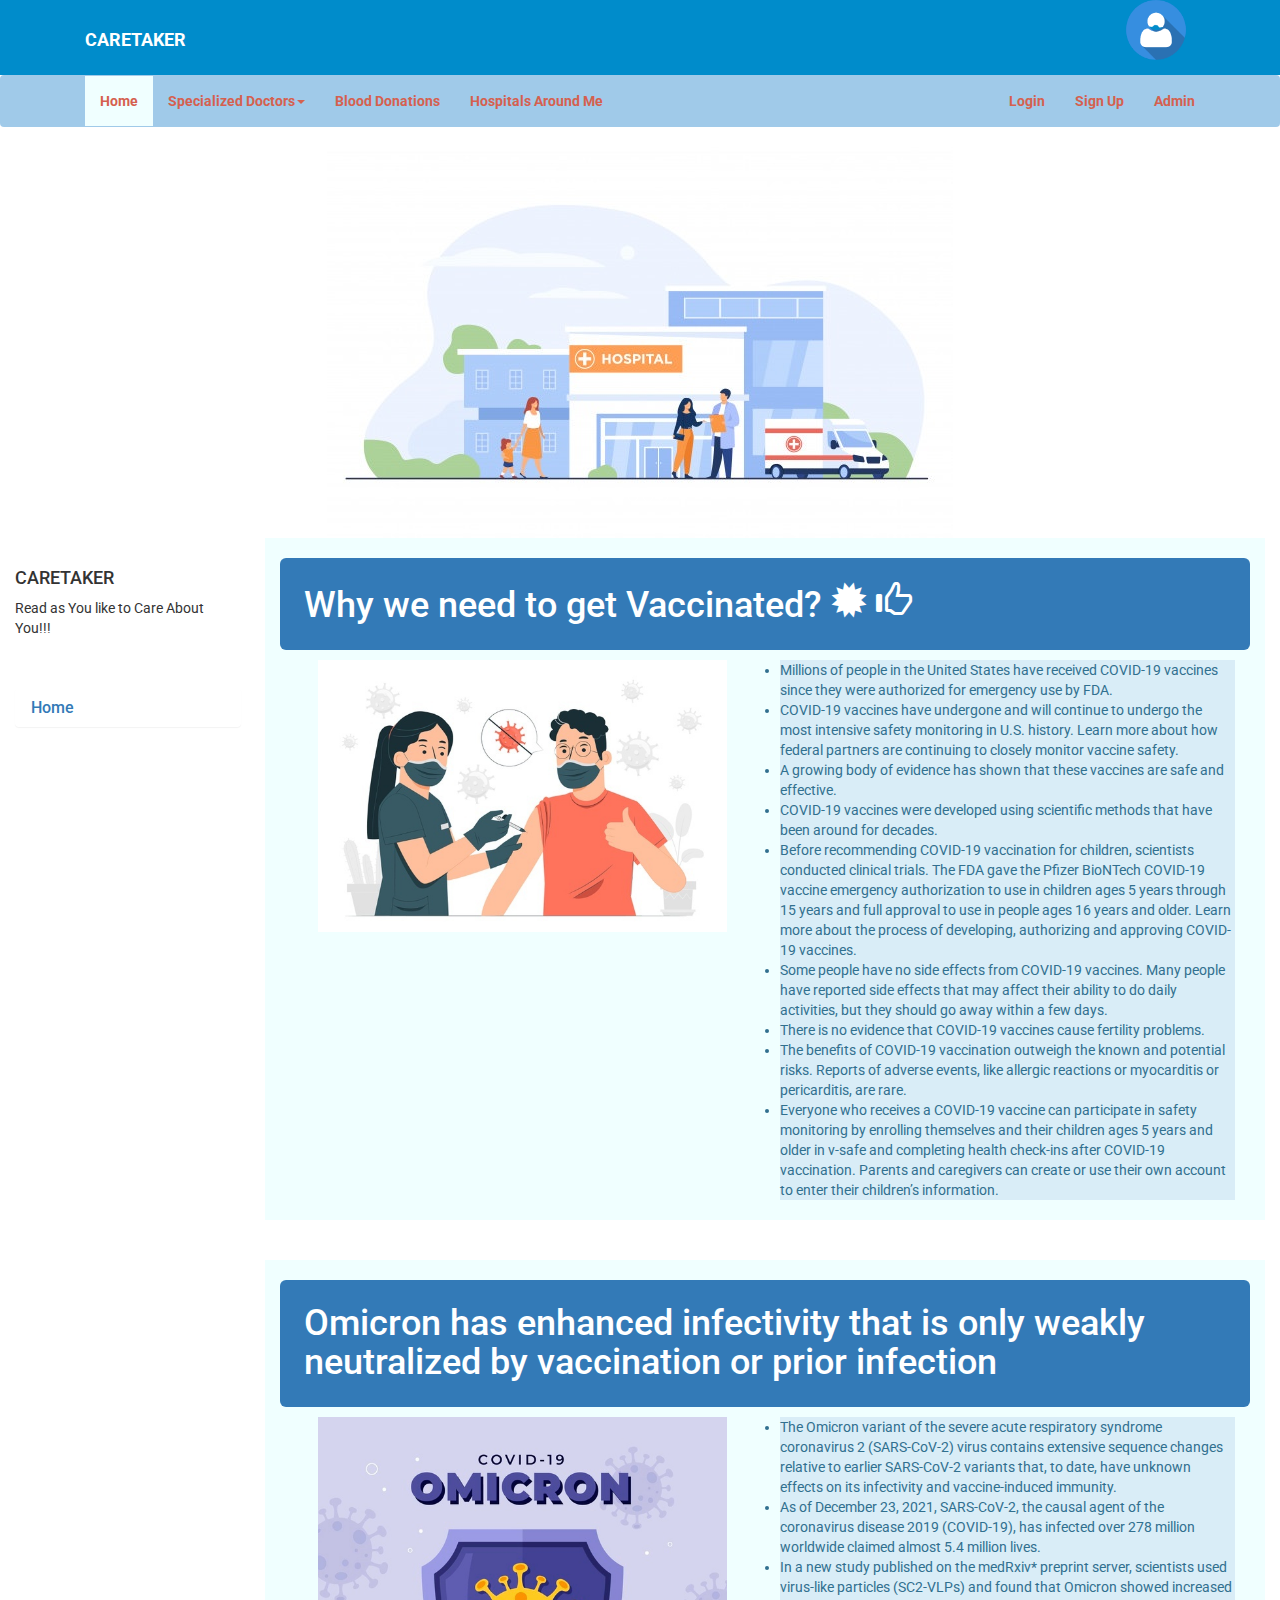
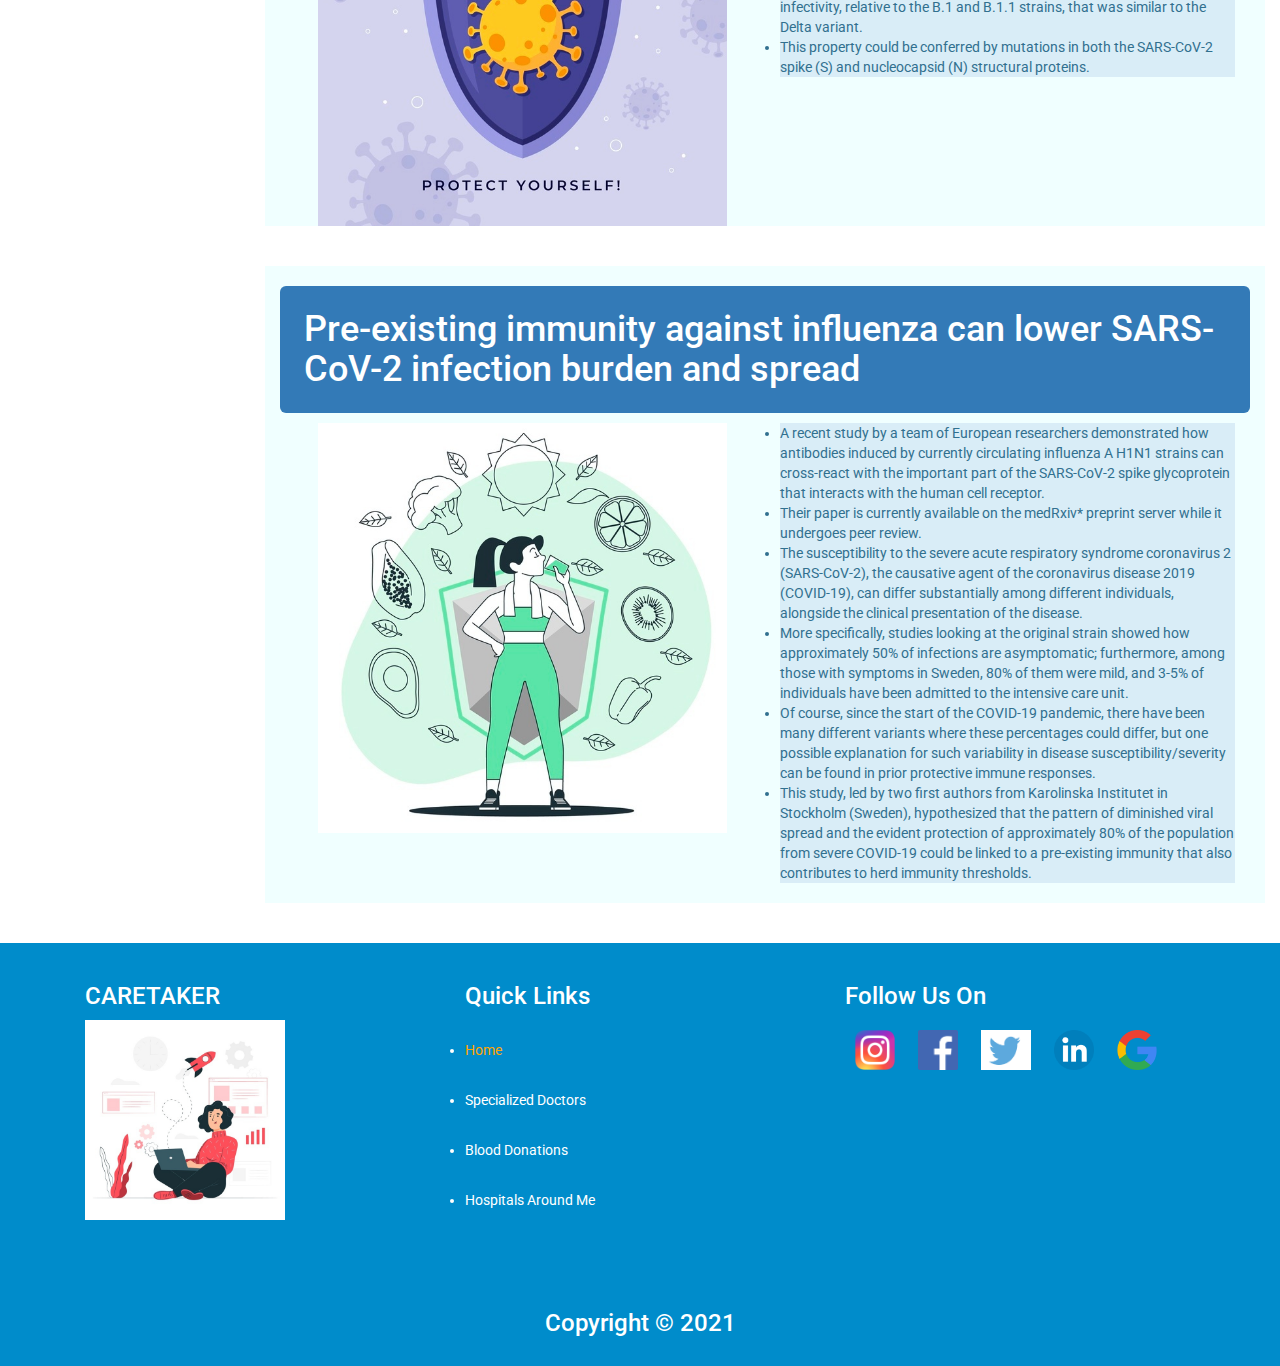
<file: index.html>
<!DOCTYPE html>
<html>
<head>
    <meta charset="utf-8">
    <meta name="viewport" content="width=device-width, initial-scale=1.0">
    
    <link rel="stylesheet" href="https://maxcdn.bootstrapcdn.com/bootstrap/3.4.1/css/bootstrap.min.css">
    <script src="https://ajax.googleapis.com/ajax/libs/jquery/3.5.1/jquery.min.js"></script>
    <script src="https://maxcdn.bootstrapcdn.com/bootstrap/3.4.1/js/bootstrap.min.js"></script>
    <title>Home - CARETAKER</title>
    <link rel="stylesheet" href="style.css">

</head>
<body>
    <div class="container-fluid" style="background-color: #008CCB;height: 75px;">
        <div class="container">
            <div class="navbar-header">
                <a style="margin-top:15px;color: white;font-weight: bold;" class="navbar-brand" href="index.html">CARETAKER</a>   
                <a href="#"><img class="acc" style="margin-left: 910px;" src="Images/image11.png" height="60"></a> 
            </div>
        </div>
    </div>
    <nav class="navbar navbar-light" style="background-color:#a0cae9; ">
        <div class="container-fluid">
            <div class="container">
            <div class="navbar-header">
                <!--SideBar Button-->
                <button type="button" class="navbar-toggle" data-toggle="collapse" data-target="#myNavBar">
                <span class="icon-bar"></span>
                <span class="icon-bar"></span>
                <span class="icon-bar"></span>                        
                </button>
                
            </div>
            <div class="collapse navbar-collapse" id="myNavBar">
                <ul id="header_ul" class="nav navbar-nav">
                    <li class="active" style="background-color: azure;"><a href="index.html">Home</a></li>
                    <li class="dropdown">
                        <!--Dropdown Button-->
                        <a class="dropdown-toggle" data-toggle="dropdown" href="index3.html">Specialized Doctors<span class="caret"></span></a>
                        <ul class="dropdown-menu">
                          <li><a style="padding-bottom: 20px;" href="index3.html">Cardiac</a></li>
                          <li><a style="padding-bottom: 20px;" href="index3.html">Artho</a></li>
                          <li><a style="padding-bottom: 20px;" href="index3.html">Neuro</a></li>
                        </ul>
                    <li><a href="index2.html">Blood Donations</a></li>
                    <li><a target="blank" href="https://www.google.com/maps/search/hospital+around+me/">Hospitals Around Me</a></li>
                </ul>

                <ul id="header_ul" class="nav navbar-nav navbar-right">
                    <li><a href="index4.html">Login</a></li>
                    <li><a href="index9.html">Sign Up</a></li>
                    <li><a href="index4.html">Admin</a></li>
                </ul>
            </div>
        </div>
        </div>
    </nav>
    <center>
    <div id="myCarousel" class="carousel slide" data-ride="carousel">
        <!-- Indicators -->
        <ol class="carousel-indicators">
          <li data-target="#myCarousel" data-slide-to="0" class="active"></li>
          <li data-target="#myCarousel" data-slide-to="1"></li>
          <li data-target="#myCarousel" data-slide-to="2"></li>
          <li data-target="#myCarousel" data-slide-to="3"></li>
        </ol>
      
        <!-- Wrapper for slides -->
        <div class="carousel-inner">
          <div class="item active">
            <img src="Images/image1.jpg" alt="Los Angeles">
          </div>
      
          <div class="item">
            <img src="Images/image2.jpg" alt="Chicago">
          </div>
      
          <div class="item">
            <img src="Images/image3.jpg" alt="New York">
          </div>

          <div class="item">
            <img src="Images/image4.jpg" alt="New York">
          </div>
        </div>
    </center>

    <!--SideNav-->
    <div class="container" style="width: 20%; float:left;position: absolute;">
        <br>
        <h4>CARETAKER</h4>
        <p>Read as You like to Care About You!!!</p>
        <br><br>
        <ul class="nav nav-pills nav-stacked">
            <!--Panel 1-->
            <div class="con">
                <div class="panel-group">
                  <div class="panel panel-light">
                    <div class="panel-heading">
                      <h4 class="panel-title">
                        <li class="active"><a data-toggle="collapse" href="#collapse1">Home</a></li>
                      </h4>
                    </div>
                    <div id="collapse1" class="panel-collapse collapse">
                      <div id="header_ul" class="panel-body"><li><a href="#sec1">Why to get Vaccinated?</a></li></div>
                      <div id="header_ul" class="panel-body"><li><a href="#sec2">Omicron has enhanced infectivity</a></li></div>
                      <div id="header_ul" class="panel-body"><li><a href="#sec3">Pre-existing immunity against influenza</a></li></div>
                      
                    </div>
                  </div>
                </div>
              
          
            </div>
        </div>
    </div>
    </ul>
</div>
<!--Article Section 1-->
    <section id="sec1">
    <div class="container-fluid">
        <div class="container" style="background-color: azure;width:80%; float: right;">
            
            <h1 class="well-lg bg-primary" >
                Why we need to get Vaccinated?  
                <span class="glyphicon glyphicon-certificate"></span>
                <span class="glyphicon glyphicon-thumbs-up"></span>
            </h1>
            <div class="container col-lg-6" style="text-align: center;">
                <img id="img_hover" src="Images/image5.jpg" width="90%">
            </div>
            <div class="container col-lg-6">
            <ul class="list-group">
                <li class="list-group-item-info">Millions of people in the United States have received COVID-19 vaccines since they were authorized for emergency use by FDA.</li>
                <li class="list-group-item-info">COVID-19 vaccines have undergone and will continue to undergo the most intensive safety monitoring in U.S. history. Learn more about how federal partners are continuing to closely monitor vaccine safety.</li>
                <li class="list-group-item-info">A growing body of evidence has shown that these vaccines are safe and effective.</li>
                <li class="list-group-item-info">COVID-19 vaccines were developed using scientific methods that have been around for decades.</li>
                <li class="list-group-item-info">Before recommending COVID-19 vaccination for children, scientists conducted clinical trials. The FDA gave the Pfizer BioNTech COVID-19 vaccine emergency authorization to use in children ages 5 years through 15 years and full approval to use in people ages 16 years and older. Learn more about the process of developing, authorizing and approving COVID-19 vaccines.</li>
                <li class="list-group-item-info">Some people have no side effects from COVID-19 vaccines. Many people have reported side effects that may affect their ability to do daily activities, but they should go away within a few days.</li>
                <li class="list-group-item-info">There is no evidence that COVID-19 vaccines cause fertility problems.</li>
                <li class="list-group-item-info">The benefits of COVID-19 vaccination outweigh the known and potential risks. Reports of adverse events, like allergic reactions or myocarditis or pericarditis, are rare.</li>
                <li class="list-group-item-info">Everyone who receives a COVID-19 vaccine can participate in safety monitoring by enrolling themselves and their children ages 5 years and older in v-safe and completing health check-ins after COVID-19 vaccination. Parents and caregivers can create or use their own account to enter their children’s information.</li>
            </ul>
            </div>
        </div>
    </div>
</section>
<br><br>
<!--Article Section 2-->
<section id="sec2">
  <div class="container-fluid">
      <div class="container" style="background-color: azure;width:80%; float: right;">
          
          <h1 class="well-lg bg-primary" >
            Omicron has enhanced infectivity that is only weakly neutralized by vaccination or prior infection
              
          </h1>
          <div class="container col-lg-6" style="text-align: center;">
              <img id="img_hover" src="Images/image12.jpg" width="90%">
          </div>
          <div class="container col-lg-6">
          <ul class="list-group">
              <li class="list-group-item-info">The Omicron variant of the severe acute respiratory syndrome coronavirus 2 (SARS-CoV-2) virus contains extensive sequence changes relative to earlier SARS-CoV-2 variants that, to date, have unknown effects on its infectivity and vaccine-induced immunity.</li>
              <li class="list-group-item-info">As of December 23, 2021, SARS-CoV-2, the causal agent of the coronavirus disease 2019 (COVID-19), has infected over 278 million worldwide claimed almost 5.4 million lives.</li>
              <li class="list-group-item-info">In a new study published on the medRxiv* preprint server, scientists used virus-like particles (SC2-VLPs) and found that Omicron showed increased infectivity, relative to the B.1 and B.1.1 strains, that was similar to the Delta variant.</li>
              <li class="list-group-item-info">This property could be conferred by mutations in both the SARS-CoV-2 spike (S) and nucleocapsid (N) structural proteins.</li>
            </ul>
          </div>
      </div>
  </div>
</section>
<br><br>
<!--Article Section 3-->
<section id="sec3">
  <div class="container-fluid">
      <div class="container" style="background-color: azure;width:80%; float: right;">
          
          <h1 class="well-lg bg-primary" >
            Pre-existing immunity against influenza can lower SARS-CoV-2 infection burden and spread
          </h1>
          <div class="container col-lg-6" style="text-align: center;">
              <img id="img_hover" src="Images/image6.jpg" width="90%">
          </div>
          <div class="container col-lg-6">
          <ul class="list-group">
              <li class="list-group-item-info">A recent study by a team of European researchers demonstrated how antibodies induced by currently circulating influenza A H1N1 strains can cross-react with the important part of the SARS-CoV-2 spike glycoprotein that interacts with the human cell receptor.</li>
              <li class="list-group-item-info">Their paper is currently available on the medRxiv* preprint server while it undergoes peer review.</li>
              <li class="list-group-item-info">The susceptibility to the severe acute respiratory syndrome coronavirus 2 (SARS-CoV-2), the causative agent of the coronavirus disease 2019 (COVID-19), can differ substantially among different individuals, alongside the clinical presentation of the disease.</li>
              <li class="list-group-item-info">More specifically, studies looking at the original strain showed how approximately 50% of infections are asymptomatic; furthermore, among those with symptoms in Sweden, 80% of them were mild, and 3-5% of individuals have been admitted to the intensive care unit.</li>
              <li class="list-group-item-info">Of course, since the start of the COVID-19 pandemic, there have been many different variants where these percentages could differ, but one possible explanation for such variability in disease susceptibility/severity can be found in prior protective immune responses.</li>
              <li class="list-group-item-info">This study, led by two first authors from Karolinska Institutet in Stockholm (Sweden), hypothesized that the pattern of diminished viral spread and the evident protection of approximately 80% of the population from severe COVID-19 could be linked to a pre-existing immunity that also contributes to herd immunity thresholds.</li>
              </ul>
          </div>
      </div>
  </div>
</section>
<br><br>

<!--Footer-->
<footer>
  <div class="container-fluid" style="padding:20px;color:white;background-color:#008CCB;height: inherit;">
    <div class="container">
      <div class="col-md-4">
        <h3>CARETAKER</h3>
        <img src="Images/image10.jpg" height="200px" width="200px">
      </div>
      <div class="col-md-4">
        <h3>Quick Links</h3>
        <br>
        <ul id="footer_ul">
          <li><a style="color:orange" href="index.html">Home</a></li>
          <li><a href="index3.html">Specialized Doctors</a></li>      
          <li><a href="index2.html">Blood Donations</a></li>
          <li><a target="blank" href="https://www.google.com/maps/search/hospital+around+me/">Hospitals Around Me</a></li>
      </ul>
      </div>
      <div id="logo_sec" class="col-md-4">
        <h3>Follow Us On</h3>
        <a href="#"><img src="Images/logo_footer/image1.png" width="40px" height="40px"></a>
        <a href="#"><img src="Images/logo_footer/image2.png" width="40px" height="40px"></a>
        <a href="#"><img src="Images/logo_footer/image3.jpg" width="50px" height="40px"></a>
        <a href="#"><img src="Images/logo_footer/image4.png" width="40px" height="40px"></a>
        <a href="#"><img src="Images/logo_footer/image5.png" width="40px" height="40px"></a>
      </div>
      <div class="row" style="text-align: center;">
        <div class="col-md-12">
          <h3>Copyright &copy; 2021</h3>
        </div>
      </div>
    </div>
  </div>
</footer>

</body>
</html>
</file>
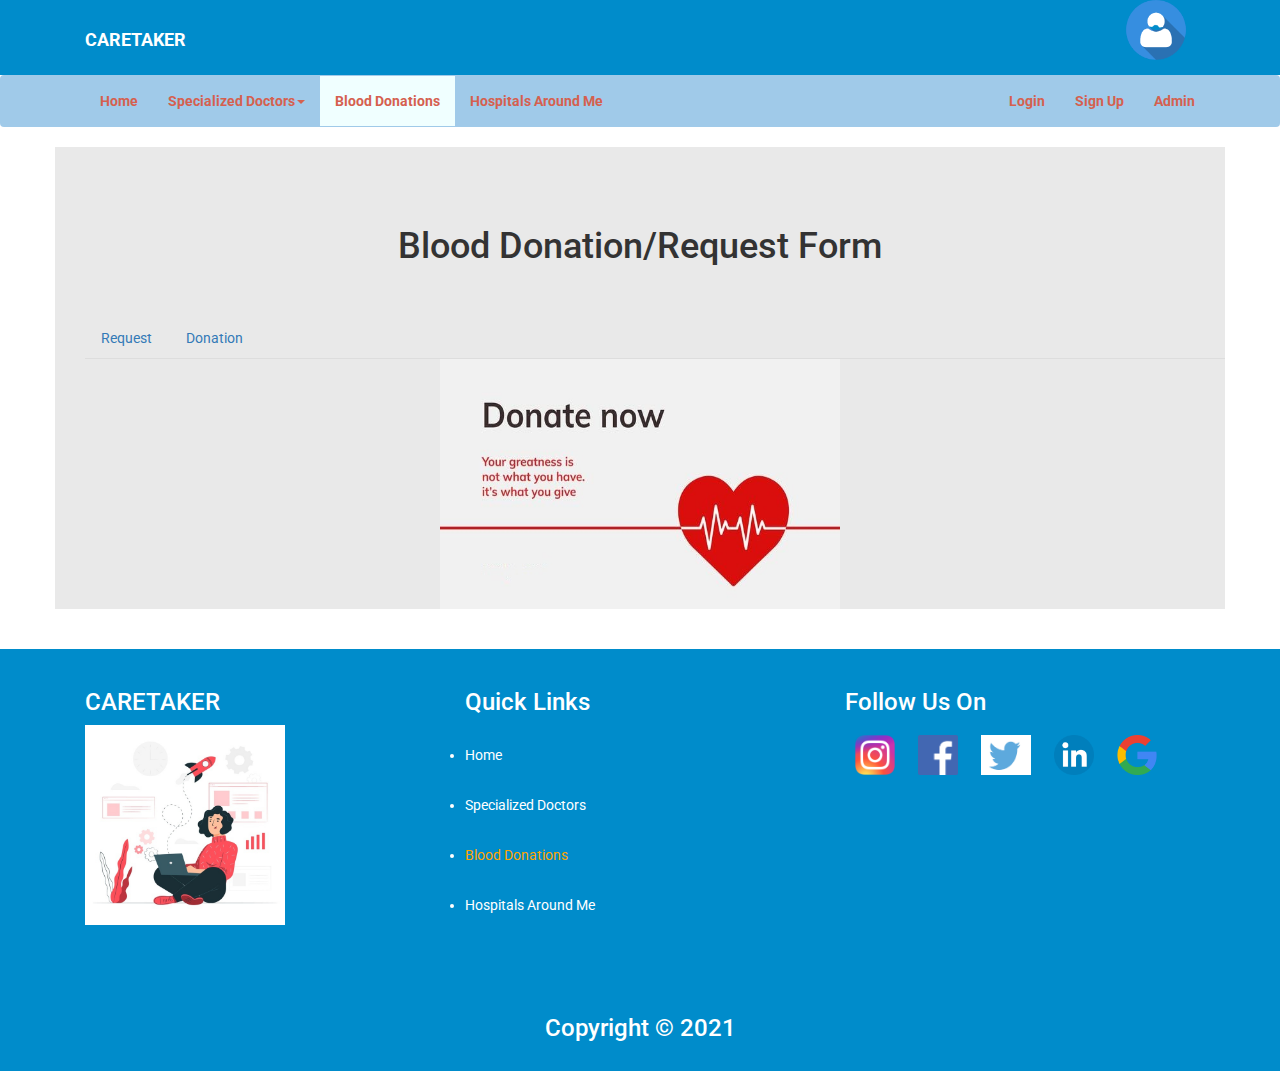
<file: index2.html>
<!DOCTYPE html>
<html>
<head>
    <meta charset='utf-8'>
    <meta http-equiv='X-UA-Compatible' content='IE=edge'>
    <title>Blood Donations - CARETAKER</title>
    <meta name='viewport' content='width=device-width, initial-scale=1'>
    <link rel='stylesheet' type='text/css' media='screen' href='style.css'>
    <link rel="stylesheet" href="https://maxcdn.bootstrapcdn.com/bootstrap/3.4.1/css/bootstrap.min.css">
    <script src="https://ajax.googleapis.com/ajax/libs/jquery/3.5.1/jquery.min.js"></script>
    <script src="https://maxcdn.bootstrapcdn.com/bootstrap/3.4.1/js/bootstrap.min.js"></script>
    
    <script src='main.js'></script>
</head>
<body>
    <div class="container-fluid" style="background-color: #008CCB;height: 75px;">
        <div class="container">
            <div class="navbar-header">
              <a style="margin-top:15px;color: white;font-weight: bold;" class="navbar-brand" href="#">CARETAKER</a>    
              <a href="#"><img class="acc" style="margin-left: 910px;" src="Images/image11.png" height="60"></a> 
            </div>
        </div>
    </div>
    <nav class="navbar navbar-light" style="background-color:#a0cae9; ">
        <div class="container-fluid">
            <div class="container">
            <div class="navbar-header">
                <!--SideBar Button-->
                <button type="button" class="navbar-toggle" data-toggle="collapse" data-target="#myNavBar">
                <span class="icon-bar"></span>
                <span class="icon-bar"></span>
                <span class="icon-bar"></span>                        
                </button>
                
            </div>
            <div class="collapse navbar-collapse" id="myNavBar">
                <ul id="header_ul" class="nav navbar-nav">
                    <li><a href="index.html">Home</a></li>
                    <li class="dropdown">
                        <!--Dropdown Button-->
                        <a class="dropdown-toggle" data-toggle="dropdown" href="index3.html">Specialized Doctors<span class="caret"></span></a>
                        <ul class="dropdown-menu">
                          <li><a style="padding-bottom: 20px;" href="index3.html">Cardiac</a></li>
                          <li><a style="padding-bottom: 20px;" href="index3.html">Artho</a></li>
                          <li><a style="padding-bottom: 20px;" href="index3.html">Neuro</a></li>
                        </ul>
                    <li class="active" style="background-color: azure;"><a href="index2.html">Blood Donations</a></li>
                    <li><a target="blank" href="https://www.google.com/maps/search/hospital+around+me/">Hospitals Around Me</a></li>
                </ul>
                <ul id="header_ul" class="nav navbar-nav navbar-right">
                  <li><a href="index4.html">Login</a></li>
                  <li><a href="index9.html">Sign Up</a></li>
                  <li><a href="index6.html">Admin</a></li>
              </ul>
            </div>
        </div>
        </div>
    </nav>
    <center>
    <div style="background-color: rgb(233, 233, 233);" class="container">    
        <br><br><br>
        <h1>
            Blood Donation/Request Form
        </h1>
        <br><br>
    
        <div class="form-row">
          <div class="container">
            <ul class="nav nav-tabs">
              <li><a style="border: black 2px soild;" data-toggle="tab" href="#menu1">Request</a></li>
              <li><a style="border: black 2px soild;" data-toggle="tab" href="#menu2">Donation</a></li>
            </ul>
       <!--Request Menu-->
       <section>
        
            <div class="tab-content">
              <div id="menu1" class="tab-pane fade">
                <br><br><br>
                
            <form method="POST" enctype="multipart/form-data">
              <!--Contact Details-->  
              <div class="form-row">
                  <div class="form-group col-md-6">
                    <label for="inputEmail">Email</label>
                    <input type="text" class="form-control" id="inputEmail2" placeholder="Email">
                  </div>
                  <div class="form-group col-md-6">
                    <label for="inputPhno">Mobile Number</label>
                    <input type="text" class="form-control" id="inputPhno2" placeholder="Mobile Number">
                  </div>
                

              <!--Medical Delails-->
                    <div class="form-group col-md-6">
                        <label for="inputBloodGrp">Blood Group</label>
                        <select id="inputBloodGrp2" class="form-control">
                            <option selected>Choose...</option>
                            <option>O+ve</option>
                            <option>A+ve</option>
                            <option>B+ve</option>
                            <option>AB+ve</option>
                            <option>O-ve</option>
                            <option>A-ve</option>
                            <option>B-ve</option>
                            <option>AB-ve</option>
                        </select>
                    </div>
                    <div class="form-group col-md-6">
                        <label for="inputHistory">Medication history(If any)</label>
                        <select id="inputHistory2" class="form-control">
                            <option selected>Choose...</option>
                            <option>Diabetes</option>
                            <option>Any Viral Fever in the Past</option>
                            <option>Any medications ongoing</option>
                        </select>
                    </div>
                
                <!--Terms and Conditions checking-->
                  <div class="form-check">
                    <input class="form-check-input" type="checkbox" id="gridCheck2">
                    <label class="form-check-label" for="gridCheck">
                      I accept the terms and conditions of CARETAKER 
                    </label>
                  </div>
                </div>
                <button type="submit" class="btn btn-primary" onclick="return request();">Submit</button>
                <br><br><br>
              </form>
            </div>
    <!--Donation Menu-->
    
            <div id="menu2" class="tab-pane fade">
                <!--Personal details-->
                
                  <br><br><br>
              
                <div class="form-row">
                  <form name="myForm" method="POST" enctype="multipart/form-data" >
                  <div class="form-group col-md-6">
                    <label for="inputName">Name</label>
                    <input type="text" class="form-control" id="inputName" placeholder="Name" >
                  </div>
                  <div class="form-group col-md-3">
                    <label for="inputAge">Age</label>
                    <input type="number" class="form-control" id="inputAge" placeholder="Age">
                  </div>
                  <div class="form group col-md-3">
                    <label for="inputProof">Age Proof</label>
                    <input type="file" class="form-control" id="inputProof" placeholder="Proof">
                  </div>

                <!--Contact Details-->
                  <div class="form-group col-md-6">
                    <label for="inputEmail">Email</label>
                    <input type="text" class="form-control" id="inputEmail" placeholder="Email">
                  </div>
                  <div class="form-group col-md-6">
                    <label for="inputPhno">Mobile Number</label>
                    <input type="text" class="form-control" id="inputPhno" placeholder="Mobile Number">
                  </div>
                  
               

                <!--Address Details-->
                <div class="form-group col-md-12">
                  <label for="inputAddress">Address</label>
                  <input type="text" class="form-control" id="inputAddress" placeholder="1234 Main St">
                </div>
                <div class="form-group col-md-12">
                  <label for="inputAddress2">Address 2</label>
                  <input type="text" class="form-control" id="inputAddress2" placeholder="Apartment, studio, or floor">
                </div>
                
                  <div class="form-group col-md-6">
                    <label for="inputCity">City</label>
                    <input type="text" class="form-control" id="inputCity">
                  </div>
                  <div class="form-group col-md-4">
                    <label for="inputState">State</label>
                    <select id="inputState" class="form-control">
                      <option selected>Choose...</option>
                      <option>Andaman and Nicobar</option>
                      <option>Andhra Pradesh</option>
                      <option>Assam</option>
                      <option>Bihar</option>
                      <option>Chandigarh</option>
                      <option>Chhattisgarh</option>
                      <option>Dadra and Nagar Haveli</option>
                      <option>Daman and Diu</option>
                      <option>Delhi</option>
                      <option>Goa</option>
                      <option>Gujarat</option>
                      <option>Haryana</option>
                      <option>Himachal Pradesh</option>
                      <option>Jammu and Kashmir</option>
                      <option>Jharkhand</option>
                      <option>Karnataka</option>
                      <option>Kerala</option>
                      <option>Lakshadweep</option>
                      <option>Chhattisgarh</option>
                      <option>Madhya Pradesh</option>
                      <option>Maharashtra</option>
                      <option>Manipur</option>
                      <option>Mizoram</option>
                      <option>Meghalaya</option>
                      <option>Nagaland</option>
                      <option>Orissa</option>
                      <option>Puducherry</option>
                      <option>Punjab</option>
                      <option>Rajasthan</option>
                      <option>Sikkim</option>
                      <option>Tamil Nadu</option>
                      <option>Telangana</option>
                      <option>Tripura</option>
                      <option>Uttar Pradesh</option>
                      <option>Uttarakhand</option>
                      <option>West Bengal</option>
                    </select>
                  </div>
                  <div class="form-group col-md-2">
                    <label for="inputZip">Zip</label>
                    <input type="text" class="form-control" id="inputZip">
                  </div>
               
                
                <!--Medical Details-->
                
                    <div class="form-group col-md-6">
                        <label for="inputBloodGrp">Blood Group</label>
                        <select id="inputBloodGrp" class="form-control">
                            <option selected>Choose...</option>
                            <option>O+ve</option>
                            <option>A+ve</option>
                            <option>B+ve</option>
                            <option>AB+ve</option>
                            <option>O-ve</option>
                            <option>A-ve</option>
                            <option>B-ve</option>
                            <option>AB-ve</option>
                        </select>
                    </div>
                    <div class="form-group col-md-6">
                        <label for="inputHistory">Medication history(If any)</label>
                        <select id="inputHistory" class="form-control">
                            <option selected>Choose...</option>
                            <option>Diabetes</option>
                            <option>Any Viral Fever in the Past</option>
                            <option>Any medications ongoing</option>
                        </select>
                    </div>
               

                <!--Terms and Conditions checking-->
                <div class="form-group">
                  <div class="form-check">
                    <input class="form-check-input" type="checkbox" id="gridCheck">
                    <label class="form-check-label" for="gridCheck">
                      I accept the terms and conditions of CARETAKER 
                    </label>
                  </div>
                </div>
                <div class="form group col-md-12">
                  <button class="btn btn-primary" onclick="return Donation();">Submit</button>
                </div>
                <br><br><br>
              </div>
                </form>
                </div>
              </div>
            </section>
          </div>
        </div>
        <div>
          <img id="img_hover" src="Images/image7.jpg" width="400px" height="250px">
        </div>
    </div>
    <br><br>
</center>
    <!--Footer-->
<footer>
  <div class="container-fluid" style="padding:20px;color:white;background-color:#008CCB;height: inherit;">
    <div class="container">
      <div class="col-md-4">
        <h3>CARETAKER</h3>
        <img src="Images/image10.jpg" height="200px" width="200px">
      </div>
      <div class="col-md-4">
        <h3>Quick Links</h3>
        <br>
        <ul id="footer_ul">
          <li><a href="index.html">Home</a></li>
          <li><a href="index3.html">Specialized Doctors</a></li>      
          <li><a style="color:orange" href="index2.html">Blood Donations</a></li>
          <li><a target="blank" href="https://www.google.com/maps/search/hospital+around+me/">Hospitals Around Me</a></li>
      </ul>
      </div>
      <div id="logo_sec" class="col-md-4">
        <h3>Follow Us On</h3>
        <a href="#"><img src="Images/logo_footer/image1.png" width="40px" height="40px"></a>
        <a href="#"><img src="Images/logo_footer/image2.png" width="40px" height="40px"></a>
        <a href="#"><img src="Images/logo_footer/image3.jpg" width="50px" height="40px"></a>
        <a href="#"><img src="Images/logo_footer/image4.png" width="40px" height="40px"></a>
        <a href="#"><img src="Images/logo_footer/image5.png" width="40px" height="40px"></a>
      </div>
      <div class="row" style="text-align: center;">
        <div class="col-md-12">
          <h3>Copyright &copy; 2021</h3>
        </div>
      </div>
    </div>
  </div>
</footer>
</body>
</html>
</file>
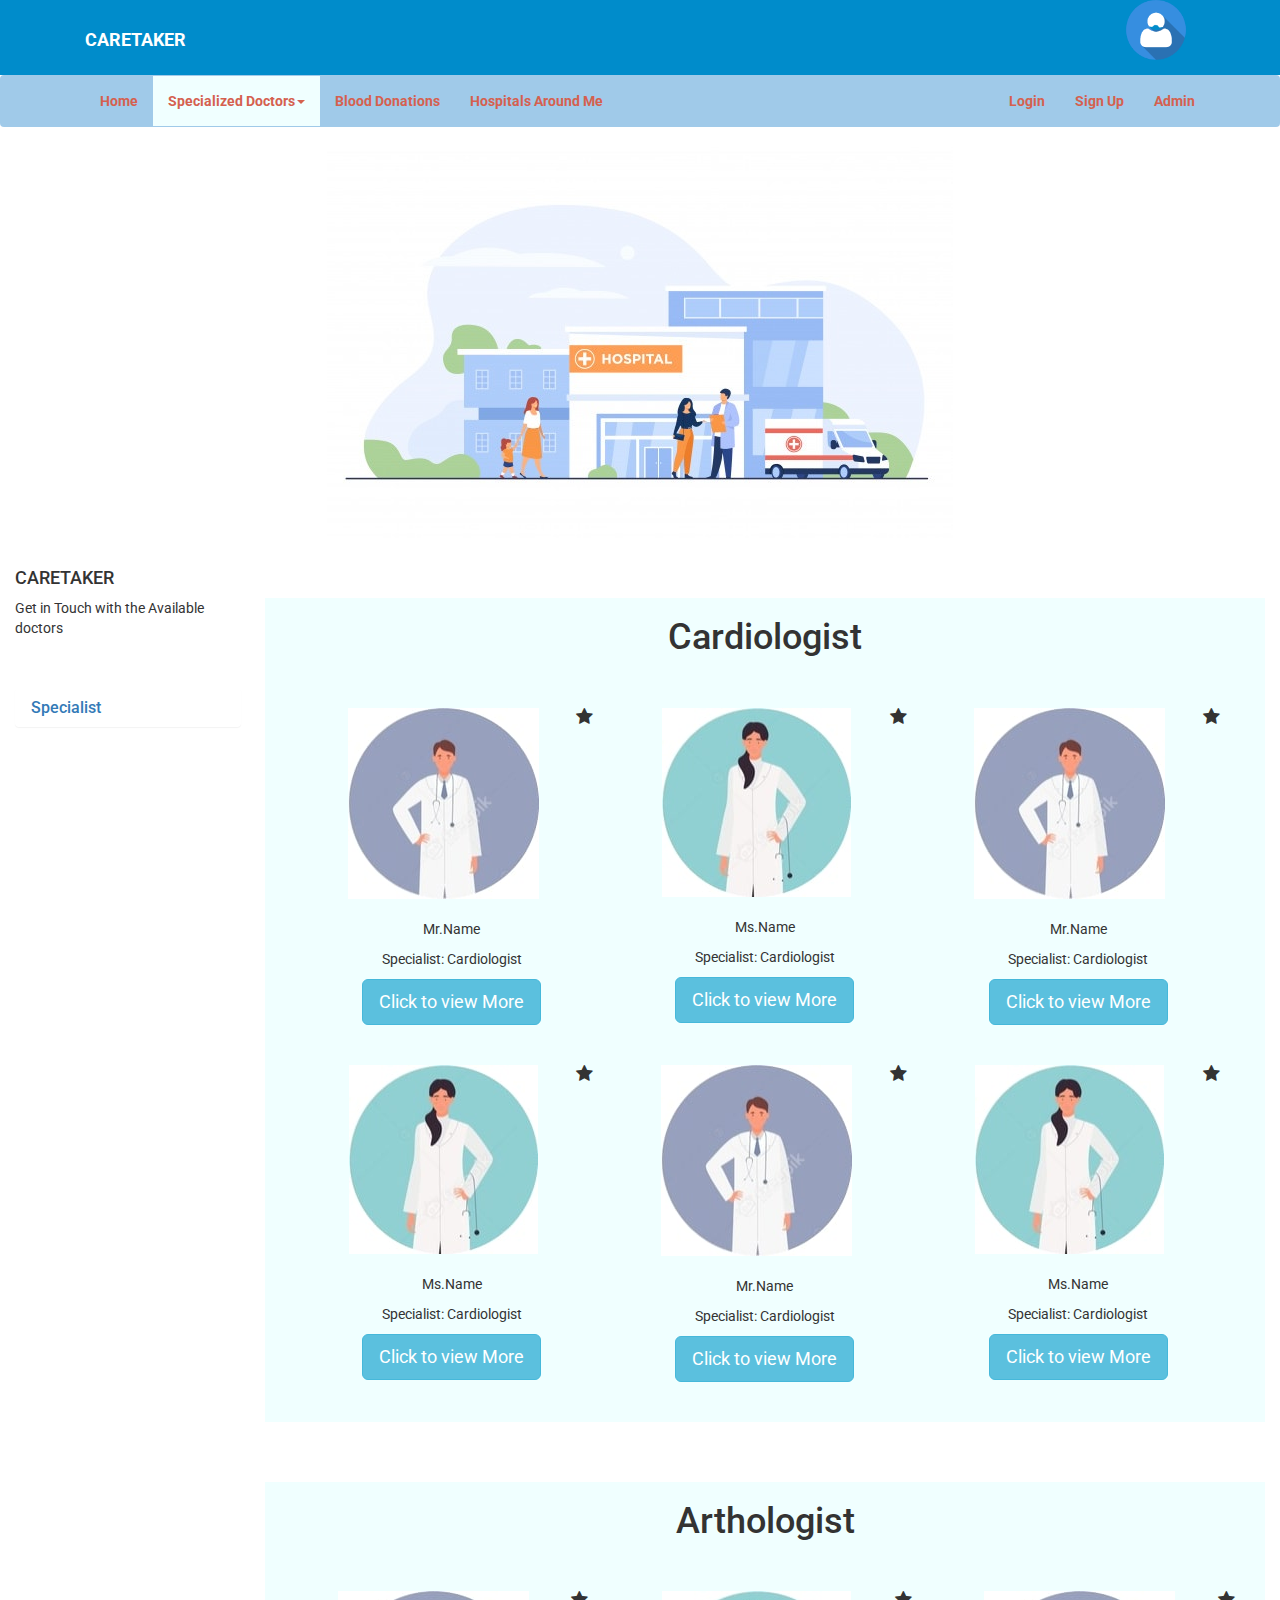
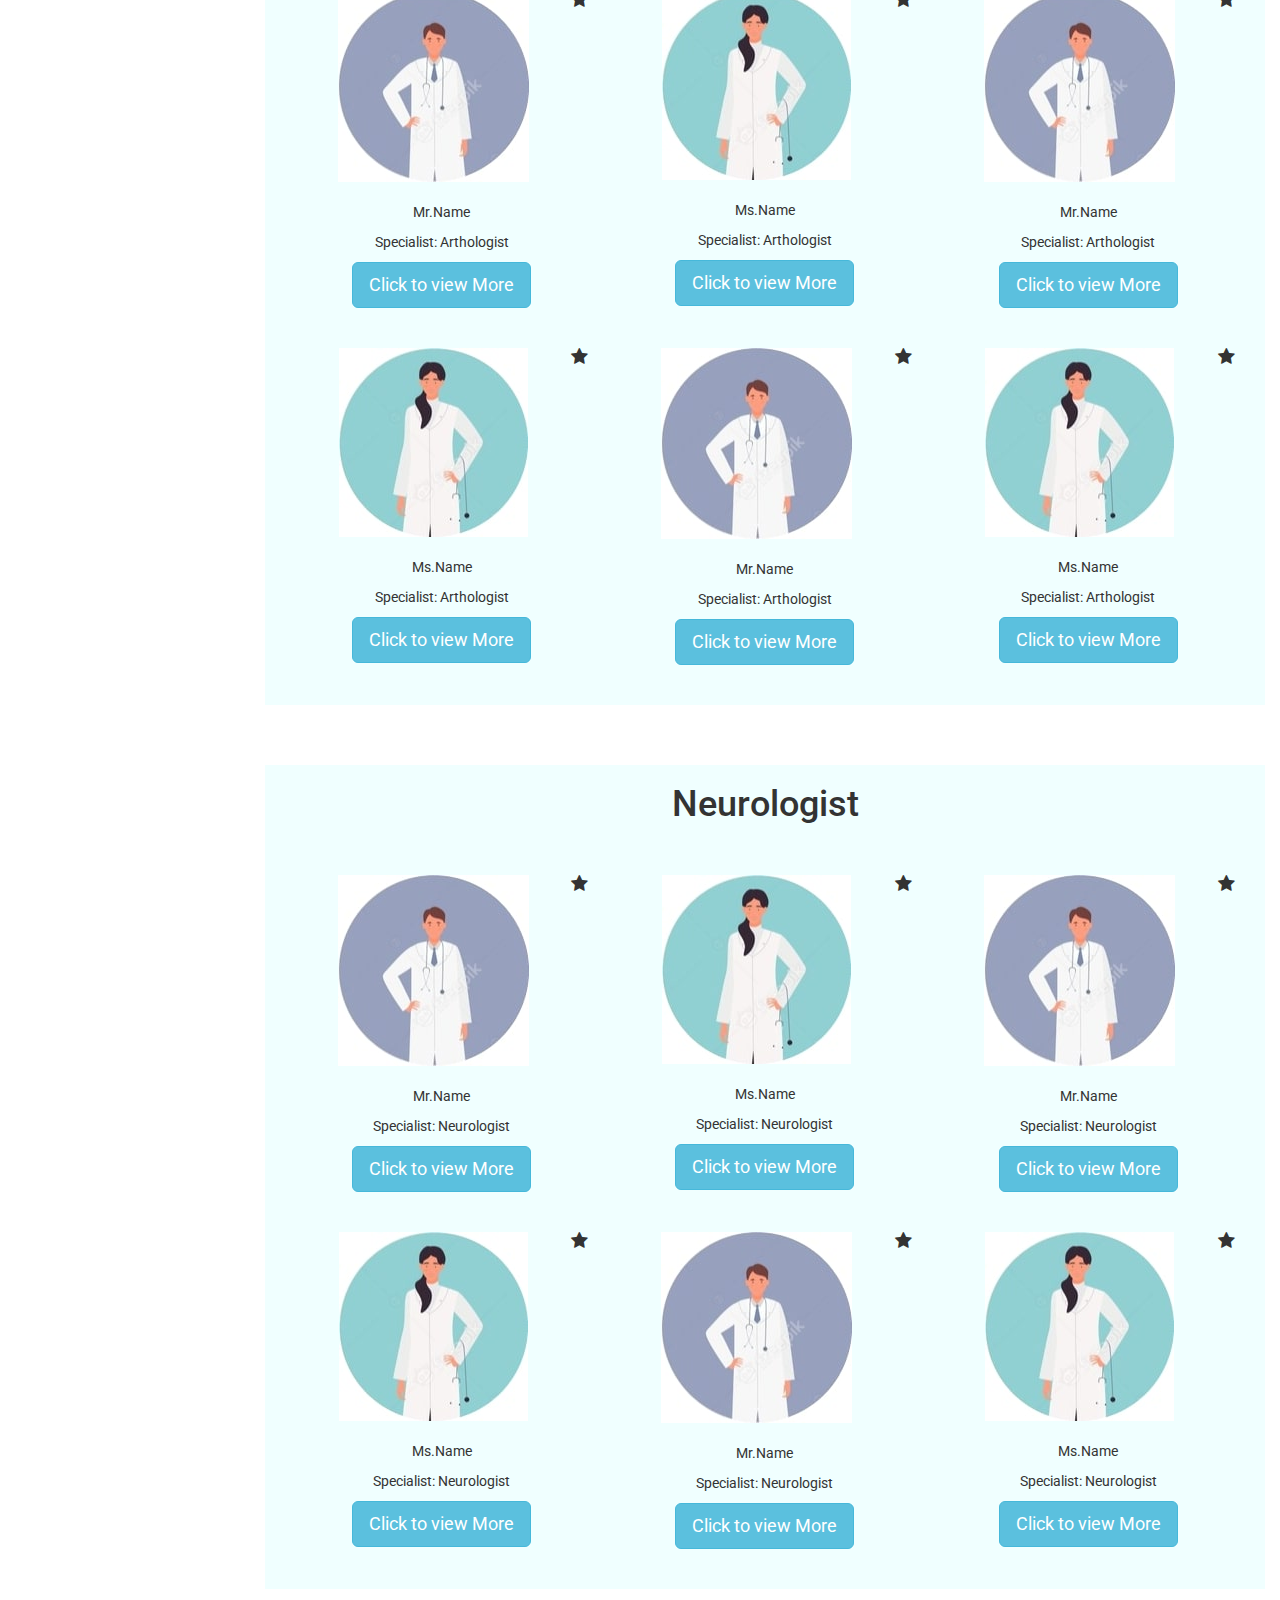
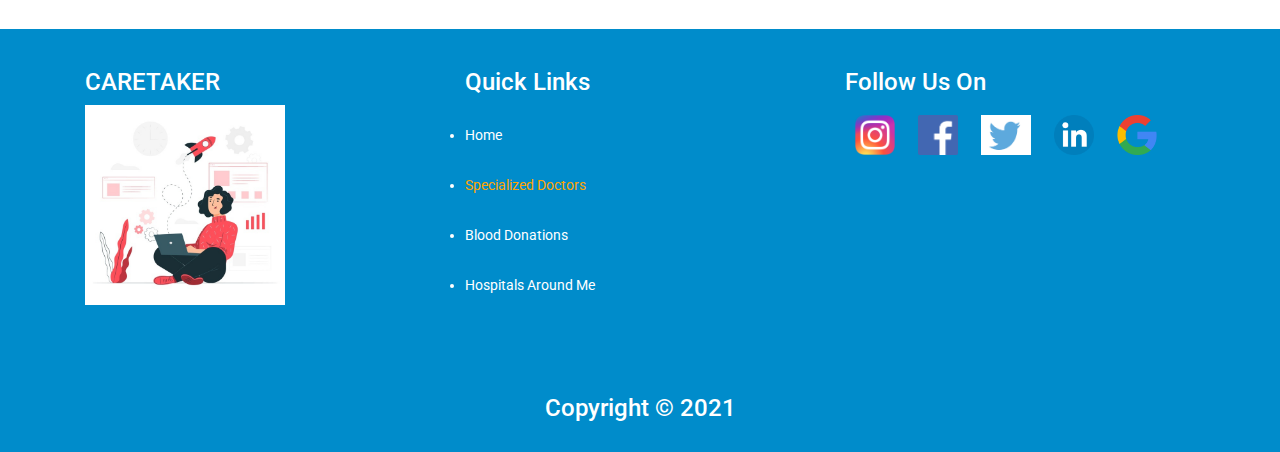
<file: index3.html>
<!DOCTYPE html>
<html>
<head>
    <meta charset="utf-8">
    <meta name="viewport" content="width=device-width, initial-scale=1">
    
    <link rel="stylesheet" href="https://maxcdn.bootstrapcdn.com/bootstrap/3.4.1/css/bootstrap.min.css">
    <script src="https://ajax.googleapis.com/ajax/libs/jquery/3.5.1/jquery.min.js"></script>
    <script src="https://maxcdn.bootstrapcdn.com/bootstrap/3.4.1/js/bootstrap.min.js"></script>
    <link rel="stylesheet" href="https://cdnjs.cloudflare.com/ajax/libs/font-awesome/4.7.0/css/font-awesome.min.css">
    <title>Specialized Doctors - CARETAKER</title>
    <link rel="stylesheet" href="style.css">

</head>
<body>
    <div class="container-fluid" style="background-color: #008CCB;height: 75px;">
        <div class="container">
            <div class="navbar-header">
              <a style="margin-top:15px;color: white;font-weight: bold;" class="navbar-brand" href="#">CARETAKER</a>    
              <a href="#"><img class="acc" style="margin-left: 910px;" src="Images/image11.png" height="60"></a> 
            </div>
        </div>
    </div>
    <nav class="navbar navbar-light" style="background-color:#a0cae9; ">
        <div class="container-fluid">
            <div class="container">
            <div class="navbar-header">
                <!--SideBar Button-->
                <button type="button" class="navbar-toggle" data-toggle="collapse" data-target="#myNavBar">
                <span class="icon-bar"></span>
                <span class="icon-bar"></span>
                <span class="icon-bar"></span>                        
                </button>
                
            </div>
            <div class="collapse navbar-collapse" id="myNavBar">
                <ul id="header_ul" class="nav navbar-nav">
                    <li class="active"><a href="index.html">Home</a></li>
                    <li style="background-color: azure;" class="dropdown">
                        <!--Dropdown Button-->
                        <a class="dropdown-toggle" data-toggle="dropdown" href="index3.html">Specialized Doctors<span class="caret"></span></a>
                        <ul  class="dropdown-menu">
                          <li style="padding-bottom: 20px;"><a href="index3.html">Cardiac</a></li>
                          <li style="padding-bottom: 20px;"><a href="index3.html">Artho</a></li>
                          <li style="padding-bottom: 20px;"><a href="index3.html">Neuro</a></li>
                        </ul>
                    <li><a href="index2.html">Blood Donations</a></li>
                    <li><a target="blank" href="https://www.google.com/maps/search/hospital+around+me/">Hospitals Around Me</a></li>
                </ul>
                <ul id="header_ul"  class="nav navbar-nav navbar-right">
                  <li><a href="index4.html">Login</a></li>
                  <li><a href="index9.html">Sign Up</a></li>
                  <li><a href="index4.html">Admin</a></li>
              </ul>
            </div>
        </div>
        </div>
    </nav>
    <center>
    <div id="myCarousel" class="carousel slide" data-ride="carousel">
        <!-- Indicators -->
        <ol class="carousel-indicators">
          <li data-target="#myCarousel" data-slide-to="0" class="active"></li>
          <li data-target="#myCarousel" data-slide-to="1"></li>
          <li data-target="#myCarousel" data-slide-to="2"></li>
        </ol>
      
        <!-- Wrapper for slides -->
        <div class="carousel-inner">
          <div class="item active">
            <img src="Images/image1.jpg" alt="Image1">
          </div>
      
          <div class="item">
            <img src="Images/image2.jpg" alt="Image2">
          </div>
      
          <div class="item">
            <img src="Images/image3.jpg" alt="Image3">
          </div>

          <div class="item">
            <img src="Images/image4.jpg" alt="Image4">
          </div>
        </div>
    </center>

    <!--SideNav-->
    <div class="container" style="width: 20%; float:left;position: absolute;">
        <br>
        <h4>CARETAKER</h4>
        <p>Get in Touch with the Available doctors</p>
        <br><br>
        <ul class="nav nav-pills nav-stacked">
            
            <!--Panel 2-->
              <div class="panel-group">
                <div class="panel panel-light">
                  <div class="panel-heading">
                    <h4 class="panel-title">
                      <li class="active"><a data-toggle="collapse" href="#collapse2">Specialist</a></li>
                    </h4>
                  </div>
                  <div id="collapse2" class="panel-collapse collapse">
                    <div id="header_ul" class="panel-body"><li><a href="#cardio">Cardiac</a></li></div>
                    <div id="header_ul" class="panel-body"><li><a href="#artho">Artho</a></li></div>
                    <div id="header_ul" class="panel-body"><li><a href="#neuro">Neuro</a></li></div> 
                  </div>
                </div>
              </div>
            </div>
        </div>
    </div>
    </ul>
</div>
<br><br><br>
  <!-- Modal 1 -->
  <div id="myModal1" class="modal fade" role="dialog">
    <div class="modal-dialog">

      <!-- Modal content-->
      <div class="modal-content">
        <div class="modal-header">
          <button type="button" class="close" data-dismiss="modal">&times;</button>
          <h4 class="modal-title">Mr.Name</h4>
        </div>
        <div class="modal-body">
          <center>
          <img src="Images/image8.jpg" width="100px" height="100px">
          <br>
          <p>Advice: A cardiologist can determine if a heart condition is the cause. These symptoms may be a sign of abnormal heart rhythm or coronary artery disease.</p>
          <p>Speciality: Coronary Artery Disease, Angina Pectoris, Myocardial Infarction, Heart Block,Cardiomyopathy, Arrhythmia, Hypertension, Heart Failure & Atherosclerosis </p>
          <p>Contact No: xxxxxxxxxx</p>
          <p>Email Id: xxx@gmail.com</p>
          <button class="btn btn-primary">Get Appointment</button>
          </center>
        </div>
        <div class="modal-footer">
          <button type="button" class="btn btn-default" data-dismiss="modal">Close</button>
        </div>
      </div>

    </div>
  </div>

   <!-- Modal 2 -->
   <div id="myModal2" class="modal fade" role="dialog">
    <div class="modal-dialog">

      <!-- Modal content-->
      <div class="modal-content">
        <div class="modal-header">
          <button type="button" class="close" data-dismiss="modal">&times;</button>
          <h4 class="modal-title">Ms.Name</h4>
        </div>
        <div class="modal-body">
          <center>
            <img src="Images/image9.jpg" width="100px" height="100px">
            <br>
            <p>Advice: Blood pressure is the force of the blood pushing against the artery walls. Chronically elevated blood pressure causes the heart to work harder to circulate blood, and increases the risk of heart attack and stroke.</p>
            <p>Speciality: Electro Cardiogram(ECG), TMT(Stress EKG), Ischemic and Rheumatic Heart Disease, Echo Cardiogram, Cardiac Rhythm Abnormality, Hypertension and Related Problem, Acute Coronary Syndrome, Atrial Fibrillation, Complete Heart Block, Angina, Inflammatory Disease of the Heart & Congestive Heart Failure </p>
            <p>Contact No: yyyyyyyyyy</p>
            <p>Email Id: yyy@gmail.com</p>
            <button class="btn btn-primary">Get Appointment</button>
            </center>
        </div>
        <div class="modal-footer">
          <button type="button" class="btn btn-default" data-dismiss="modal">Close</button>
        </div>
      </div>

    </div>
  </div>

  <!-- Modal 3 -->
  <div id="myModal3" class="modal fade" role="dialog">
    <div class="modal-dialog">

      <!-- Modal content-->
      <div class="modal-content">
        <div class="modal-header">
          <button type="button" class="close" data-dismiss="modal">&times;</button>
          <h4 class="modal-title">Mr.Name</h4>
        </div>
        <div class="modal-body">
          <center>
            <img src="Images/image8.jpg" width="100px" height="100px">
            <br>
            <p>Advice: Exercise has a number of health benefits, and plays a key role in the prevention and treatment of heart disease. However, certain heart conditions can make exercise unsafe. If you’re considering a new workout regime after being inactive, or have a number of the risk factors for heart disease as listed above, you should consult your physician first. One marathon runner credits this step with saving his life.</p>
            <p>Speciality: Coronary Artery Disease, Angina Pectoris, Myocardial Infarction, Heart Block,Cardiomyopathy, Arrhythmia, Hypertension, Heart Failure & Atherosclerosis </p>
            <p>Contact No: vvvvvvvvvvv</p>
            <p>Email Id: vvv@gmail.com</p>
            <button class="btn btn-primary">Get Appointment</button>
            </center>
        </div>
        <div class="modal-footer">
          <button type="button" class="btn btn-default" data-dismiss="modal">Close</button>
        </div>
      </div>

    </div>
  </div>

  <!-- Modal 4 -->
  <div id="myModal4" class="modal fade" role="dialog">
    <div class="modal-dialog">

      <!-- Modal content-->
      <div class="modal-content">
        <div class="modal-header">
          <button type="button" class="close" data-dismiss="modal">&times;</button>
          <h4 class="modal-title">Ms.Name</h4>
        </div>
        <div class="modal-body">
          <center>
            <img src="Images/image9.jpg" width="100px" height="100px">
            <br>
            <p>Advice: Smoking is one of the major preventable risk factors for heart disease and can contribute to high blood pressure and cancer risk. Get tips on quitting.</p>
            <p>Speciality: Angina Pectoris, Cardiac Arrhythmia, Angiography, Heart Failure, Hypertension, Atherosclerosis, Cardiomyopathy, Coronary Angioplasty & Peripheral Artery Disease Treatments</p>
            <p>Contact No: zzzzzzzzzz</p>
            <p>Email Id: zzz@gmail.com</p>
            <button class="btn btn-primary">Get Appointment</button>
            </center>
        </div>
        <div class="modal-footer">
          <button type="button" class="btn btn-default" data-dismiss="modal">Close</button>
        </div>
      </div>

    </div>
  </div>

  <!-- Modal 5 -->
  <div id="myModal5" class="modal fade" role="dialog">
    <div class="modal-dialog">

      <!-- Modal content-->
      <div class="modal-content">
        <div class="modal-header">
          <button type="button" class="close" data-dismiss="modal">&times;</button>
          <h4 class="modal-title">Mr.Name</h4>
        </div>
        <div class="modal-body">
          <center>
            <img src="Images/image8.jpg" width="100px" height="100px">
            <br>
            <p>Advice: Arteries are the blood vessels that deliver oxygen-rich blood from your heart to the rest of your body. If you have known disease in other arteries, such as the leg arteries or the large blood vessels to the brain (carotid arteries), you are more likely to also have coronary artery disease. A cardiologist can discuss whether other testing is warranted as well as treatment options.</p>
            <p>Speciality: Electro Cardiogram(ECG), TMT(Stress EKG), Ischemic and Rheumatic Heart Disease, Echo Cardiogram, Cardiac Rhythm Abnormality, Hypertension and Related Problem, Acute Coronary Syndrome, Atrial Fibrillation, Complete Heart Block, Angina, Inflammatory Disease of the Heart & Congestive Heart Failure</p>
            <p>Contact No: wwwwwwwwww</p>
            <p>Email Id: www@gmail.com</p>
            <button class="btn btn-primary">Get Appointment</button>
            </center>
        </div>
        <div class="modal-footer">
          <button type="button" class="btn btn-default" data-dismiss="modal">Close</button>
        </div>
      </div>

    </div>
  </div>

  <!-- Modal 6 -->
  <div id="myModal6" class="modal fade" role="dialog">
    <div class="modal-dialog">

      <!-- Modal content-->
      <div class="modal-content">
        <div class="modal-header">
          <button type="button" class="close" data-dismiss="modal">&times;</button>
          <h4 class="modal-title">Ms.Name</h4>
        </div>
        <div class="modal-body">
          <center>
            <img src="Images/image9.jpg" width="100px" height="100px">
            <br>
            <p>Advice: Certain types of heart disease can be genetic. If a relative has had early-onset heart disease (under age 55 in men and 65 in women), then a cardiologist can help determine how this affects your risk, and may order testing or recommend preventive strategies.</p>
            <p>Speciality: Angina Pectoris, Cardiac Arrhythmia, Angiography, Heart Failure, Hypertension, Atherosclerosis, Cardiomyopathy, Coronary Angioplasty & Peripheral Artery Disease Treatments</p>
            <p>Contact No: uuuuuuuuuu</p>
            <p>Email Id: uuu@gmail.com</p>
            <button class="btn btn-primary">Get Appointment</button>
            </center>
        </div>
        <div class="modal-footer">
          <button type="button" class="btn btn-default" data-dismiss="modal">Close</button>
        </div>
      </div>

    </div>
  </div>

  
<section id="cardio">
  <div class="container-fluid">
    <div class="container" style="background-color: azure;width:80%; float: right; text-align: center;">
      <div class="col-md-12">
        <h1>Cardiologist</h1>
        <br><br>
      <div class="col-md-4">
        <span style="float: right;font-size: large;" id="star" tabindex="1" class="fa fa-star"></span>
        <img src="Images/image8.jpg">
        <br><br>
        <p>Mr.Name</p>
        <p>Specialist: Cardiologist</p>
        <!-- Trigger the modal with a button -->
        <button type="button" class="btn btn-info btn-lg" data-toggle="modal" data-target="#myModal1">Click to view More</button>
      </div>

      <div class="col-md-4">
        <span style="float: right;font-size: large;" id="star" tabindex="2" class="fa fa-star"></span>
        <img src="Images/image9.jpg">
        <br><br>
        <p>Ms.Name</p>
        <p>Specialist: Cardiologist</p>
        <!-- Trigger the modal with a button -->
        <button type="button" class="btn btn-info btn-lg" data-toggle="modal" data-target="#myModal2">Click to view More</button>
      </div>
      
      <div class="col-md-4">
        <span style="float: right;font-size: large;" id="star" tabindex="3" class="fa fa-star"></span>
        <img src="Images/image8.jpg">
        <br><br>
        <p>Mr.Name</p>
        <p>Specialist: Cardiologist</p>
        <!-- Trigger the modal with a button -->
        <button type="button" class="btn btn-info btn-lg" data-toggle="modal" data-target="#myModal3">Click to view More</button>
      
      </div>

      <div class="col-md-4">
        <span style="float: right;font-size: large;" id="star" tabindex="4" class="fa fa-star"></span>
        <img src="Images/image9.jpg">
        <br><br>
        <p>Ms.Name</p>
        <p>Specialist: Cardiologist</p>
        <!-- Trigger the modal with a button -->
        <button type="button" class="btn btn-info btn-lg" data-toggle="modal" data-target="#myModal4">Click to view More</button>
      </div>

      <div class="col-md-4">
        <span style="float: right;font-size: large;" id="star" tabindex="5" class="fa fa-star"></span>
        <img src="Images/image8.jpg">
        <br><br>
        <p>Mr.Name</p>
        <p>Specialist: Cardiologist</p>
        <!-- Trigger the modal with a button -->
        <button type="button" class="btn btn-info btn-lg" data-toggle="modal" data-target="#myModal5">Click to view More</button>
      </div>

      <div class="col-md-4">
        <span style="float: right;font-size: large;" id="star" tabindex="6" class="fa fa-star"></span>
        <img src="Images/image9.jpg">
        <br><br>
        <p>Ms.Name</p>
        <p>Specialist: Cardiologist</p>
        <!-- Trigger the modal with a button -->
        <button type="button" class="btn btn-info btn-lg" data-toggle="modal" data-target="#myModal6">Click to view More</button>
      </div>
    </div>
  </div>
</section>
<br><br><br>
  <!-- Modal 7 -->
  <div id="myModal7" class="modal fade" role="dialog">
    <div class="modal-dialog">

      <!-- Modal content-->
      <div class="modal-content">
        <div class="modal-header">
          <button type="button" class="close" data-dismiss="modal">&times;</button>
          <h4 class="modal-title">Mr.Name</h4>
        </div>
        <div class="modal-body">
          <center>
            <img src="Images/image8.jpg" width="100px" height="100px">
            <br>
            <p>Advice: Reputable orthopedic specialists backed by robust health care systems are more likely to restore lives using advanced non-surgical techniques, from minimally invasive procedures to computer-assisted treatments to the harvesting and growth of your own cells for cartilage repair.</p>
            <p>Speciality: Orthopedist
            </p>
            <p>Contact No: aaaaaaaaaa</p>
            <p>Email Id: aaa@gmail.com</p>
            <button class="btn btn-primary">Get Appointment</button>
            </center>
        </div>
        <div class="modal-footer">
          <button type="button" class="btn btn-default" data-dismiss="modal">Close</button>
        </div>
      </div>

    </div>
  </div>

   <!-- Modal 8 -->
   <div id="myModal8" class="modal fade" role="dialog">
    <div class="modal-dialog">

      <!-- Modal content-->
      <div class="modal-content">
        <div class="modal-header">
          <button type="button" class="close" data-dismiss="modal">&times;</button>
          <h4 class="modal-title">Ms.Name</h4>
        </div>
        <div class="modal-body">
          <center>
            <img src="Images/image9.jpg" width="100px" height="100px">
            <br>
            <p>Advice: Penn Medicine takes sub-specialization one step further, to hyper-specialization. This means we routinely see and treat extreme, unique, and high-risk cases that others aren’t able to handle</p>
            <p>Speciality: Orthopedist
            </p>
            <p>Contact No: dddddddddd</p>
            <p>Email Id: ddd@gmail.com</p>
            <button class="btn btn-primary">Get Appointment</button>
            </center>
          </div>
        <div class="modal-footer">
          <button type="button" class="btn btn-default" data-dismiss="modal">Close</button>
        </div>
      </div>

    </div>
  </div>

  <!-- Modal 9 -->
  <div id="myModal9" class="modal fade" role="dialog">
    <div class="modal-dialog">

      <!-- Modal content-->
      <div class="modal-content">
        <div class="modal-header">
          <button type="button" class="close" data-dismiss="modal">&times;</button>
          <h4 class="modal-title">Mr.Name</h4>
        </div>
        <div class="modal-body">
          <center>
            <img src="Images/image8.jpg" width="100px" height="100px">
            <br>
            <p>Advice: Non-surgical orthopedists can be a great starting point for patients who don’t have a clear diagnosis and many orthopedic conditions can be effectively treated without surgery – up to 70% of all sports medicine injuries, in fact. If surgery becomes necessary, then they direct patients to orthopedic surgeons or include surgeons in care. </p>
            <p>Speciality: Orthopedist
            </p>
            <p>Contact No: bbbbbbbbbb</p>
            <p>Email Id: bbb@gmail.com</p>
            <button class="btn btn-primary">Get Appointment</button>
            </center>
          </div>
        <div class="modal-footer">
          <button type="button" class="btn btn-default" data-dismiss="modal">Close</button>
        </div>
      </div>

    </div>
  </div>

  <!-- Modal 10 -->
  <div id="myModal10" class="modal fade" role="dialog">
    <div class="modal-dialog">

      <!-- Modal content-->
      <div class="modal-content">
        <div class="modal-header">
          <button type="button" class="close" data-dismiss="modal">&times;</button>
          <h4 class="modal-title">Ms.Name</h4>
        </div>
        <div class="modal-body">
          <center>
            <img src="Images/image9.jpg" width="100px" height="100px">
            <br>
            <p>Advice: we take a whole-body approach to diagnosing and treating orthopaedic conditions, we’re often working with physicians, nurses, and physical therapists outside of our department. This offers great health benefits as well as practical organizational benefits.</p>
            <p>Speciality: Orthopedist
            </p>
            <p>Contact No: ffffffffff</p>
            <p>Email Id: fff@gmail.com</p>
            <button class="btn btn-primary">Get Appointment</button>
            </center>
          </div>
        <div class="modal-footer">
          <button type="button" class="btn btn-default" data-dismiss="modal">Close</button>
        </div>
      </div>

    </div>
  </div>

  <!-- Modal 11 -->
  <div id="myModal11" class="modal fade" role="dialog">
    <div class="modal-dialog">

      <!-- Modal content-->
      <div class="modal-content">
        <div class="modal-header">
          <button type="button" class="close" data-dismiss="modal">&times;</button>
          <h4 class="modal-title">Mr.Name</h4>
        </div>
        <div class="modal-body">
          <center>
            <img src="Images/image8.jpg" width="100px" height="100px">
            <br>
            <p>Advice: primary care providers (PCPs) are the best starting point when patients are experiencing a mix of orthopedic symptoms (bone and joint pain) and non-orthopedic symptoms. </p>
            <p>Speciality: Orthopedist
            </p>
            <p>Contact No: cccccccccc</p>
            <p>Email Id: ccc@gmail.com</p>
            <button class="btn btn-primary">Get Appointment</button>
            </center>
          </div>
        <div class="modal-footer">
          <button type="button" class="btn btn-default" data-dismiss="modal">Close</button>
        </div>
      </div>
    </div>
  </div>

  <!-- Modal 12 -->
  <div id="myModal12" class="modal fade" role="dialog">
    <div class="modal-dialog">

      <!-- Modal content-->
      <div class="modal-content">
        <div class="modal-header">
          <button type="button" class="close" data-dismiss="modal">&times;</button>
          <h4 class="modal-title">Ms.Name</h4>
        </div>
        <div class="modal-body">
          <center>
            <img src="Images/image9.jpg" width="100px" height="100px">
            <br>
            <p>Advice: Penn Orthopaedics hears from patients all the time whose lives have been drastically improved by their orthopedic care. Patients who thought they’d never be able to play with their grandkids. Patients who assumed they’d never run again. Patients whose pain made them feel too depressed to do the things they love.</p>
            <p>Speciality: Orthopedist
            </p>
            <p>Contact No: hhhhhhhhhh</p>
            <p>Email Id: hhh@gmail.com</p>
            <button class="btn btn-primary">Get Appointment</button>
            </center>
          </div>
        <div class="modal-footer">
          <button type="button" class="btn btn-default" data-dismiss="modal">Close</button>
        </div>
      </div>

    </div>
  </div>
<section id="artho">
  <div class="container-fluid">
    <div class="container" style="background-color: azure;width:80%; float: right; text-align: center;">
      <div class="col-md-12">
        <h1>Arthologist</h1>
        <br><br>
      </div>
      <div class="col-md-4">
        <span style="float: right;font-size: large;" id="star" tabindex="1" class="fa fa-star"></span>
        <img src="Images/image8.jpg">
        <br><br>
        <p>Mr.Name</p>
        <p>Specialist: Arthologist</p>
        <!-- Trigger the modal with a button -->
        <button type="button" class="btn btn-info btn-lg" data-toggle="modal" data-target="#myModal7">Click to view More</button>
      
      </div>
      
      <div class="col-md-4">
        <span style="float: right;font-size: large;" id="star" tabindex="2" class="fa fa-star"></span>
        <img src="Images/image9.jpg">
        <br><br>
        <p>Ms.Name</p>
        <p>Specialist: Arthologist</p>
        <!-- Trigger the modal with a button -->
        <button type="button" class="btn btn-info btn-lg" data-toggle="modal" data-target="#myModal8">Click to view More</button>
      
      </div>

      <div class="col-md-4">
        <span style="float: right;font-size: large;" id="star" tabindex="3" class="fa fa-star"></span>
        <img src="Images/image8.jpg">
        <br><br>
        <p>Mr.Name</p>
        <p>Specialist: Arthologist</p>
        <!-- Trigger the modal with a button -->
        <button type="button" class="btn btn-info btn-lg" data-toggle="modal" data-target="#myModal9">Click to view More</button>
      
      </div>

      <div class="col-md-4">
        <span style="float: right;font-size: large;" id="star" tabindex="4" class="fa fa-star"></span>
        <img src="Images/image9.jpg">
        <br><br>
        <p>Ms.Name</p>
        <p>Specialist: Arthologist</p>
        <!-- Trigger the modal with a button -->
        <button type="button" class="btn btn-info btn-lg" data-toggle="modal" data-target="#myModal10">Click to view More</button>
      
      </div>

      <div class="col-md-4">
        <span style="float: right;font-size: large;" id="star" tabindex="5" class="fa fa-star"></span>
        <img src="Images/image8.jpg">
        <br><br>
        <p>Mr.Name</p>
        <p>Specialist: Arthologist</p>
        <!-- Trigger the modal with a button -->
        <button type="button" class="btn btn-info btn-lg" data-toggle="modal" data-target="#myModal11">Click to view More</button>
      
      </div>

      <div class="col-md-4">
        <span style="float: right;font-size: large;" id="star" tabindex="6" class="fa fa-star"></span>
        <img src="Images/image9.jpg">
        <br><br>
        <p>Ms.Name</p>
        <p>Specialist: Arthologist</p>
        <!-- Trigger the modal with a button -->
        <button type="button" class="btn btn-info btn-lg" data-toggle="modal" data-target="#myModal12">Click to view More</button>
      
      </div>
    </div>
  </div>
</section>
<br><br><br>
  <!-- Modal 13 -->
  <div id="myModal13" class="modal fade" role="dialog">
    <div class="modal-dialog">

      <!-- Modal content-->
      <div class="modal-content">
        <div class="modal-header">
          <button type="button" class="close" data-dismiss="modal">&times;</button>
          <h4 class="modal-title">Mr.Name</h4>
        </div>
        <div class="modal-body">
          <center>
            <img src="Images/image8.jpg" width="100px" height="100px">
              <br>
              <p>Advice: Numbness or tingling, especially when it occurs on one side of the body or comes on suddenly, could be a sign of a stroke or other serious condition.</p>
              <p>Speciality: Low Back and Neck Pain, Spinal Cord, Head Ache, Stroke, Autonomic Systems, Guillain-Barre Syndrome, Seizure and Muscular Disorders, Epilepsy, Brain Fever, Multiple Sclerosis, Headache, Convulsion & Diseases of the Central Nervous Systems
              </p>
              <p>Contact No: lllllllllll</p>
              <p>Email Id: lll@gmail.com</p>
              <button class="btn btn-primary">Get Appointment</button>
              </center>
            </div>
        <div class="modal-footer">
          <button type="button" class="btn btn-default" data-dismiss="modal">Close</button>
        </div>
      </div>

    </div>
  </div>

   <!-- Modal 14 -->
   <div id="myModal14" class="modal fade" role="dialog">
    <div class="modal-dialog">

      <!-- Modal content-->
      <div class="modal-content">
        <div class="modal-header">
          <button type="button" class="close" data-dismiss="modal">&times;</button>
          <h4 class="modal-title">Ms.Name</h4>
        </div>
        <div class="modal-body">
          <center>
          <img src="Images/image9.jpg" width="100px" height="100px">
            <br>
            <p>Advice: If you get migraine headaches, you should probably make an appointment with a neurologist, especially when the symptoms are associated with neurological deficits or tried treatments prove ineffective.</p>
            <p>Speciality: Low Back and Neck Pain, Spinal Cord, Head Ache, Stroke, Autonomic Systems, Guillain-Barre Syndrome, Seizure and Muscular Disorders, Epilepsy, Brain Fever, Multiple Sclerosis, Headache, Convulsion & Diseases of the Central Nervous Systems
            </p>
            <p>Contact No: iiiiiiiiiii</p>
            <p>Email Id: iii@gmail.com</p>
            <button class="btn btn-primary">Get Appointment</button>
            </center>
          </div>
        <div class="modal-footer">
          <button type="button" class="btn btn-default" data-dismiss="modal">Close</button>
        </div>
      </div>

    </div>
  </div>

  <!-- Modal 15 -->
  <div id="myModal15" class="modal fade" role="dialog">
    <div class="modal-dialog">

      <!-- Modal content-->
      <div class="modal-content">
        <div class="modal-header">
          <button type="button" class="close" data-dismiss="modal">&times;</button>
          <h4 class="modal-title">Mr.Name</h4>
        </div>
        <div class="modal-body">
          <center>
            <img src="Images/image8.jpg" width="100px" height="100px">
              <br>
              <p>Advice:Multiple Sclerosis, Parkinson's Disease, Speech and Movement Disorders, Autism, Cerebral Palsy, Brain Injuries, Developmental Delays & Spina Bifida Treatments</p>
              <p>Speciality: Low Back and Neck Pain, Spinal Cord, Head Ache, Stroke, Autonomic Systems, Guillain-Barre Syndrome, Seizure and Muscular Disorders, Epilepsy, Brain Fever, Multiple Sclerosis, Headache, Convulsion & Diseases of the Central Nervous Systems
              </p>
              <p>Contact No: mmmmmmmmmmm</p>
              <p>Email Id: mmm@gmail.com</p>
              <button class="btn btn-primary">Get Appointment</button>
              </center>
            </div>
        <div class="modal-footer">
          <button type="button" class="btn btn-default" data-dismiss="modal">Close</button>
        </div>
      </div>

    </div>
  </div>

  <!-- Modal 16 -->
  <div id="myModal16" class="modal fade" role="dialog">
    <div class="modal-dialog">

      <!-- Modal content-->
      <div class="modal-content">
        <div class="modal-header">
          <button type="button" class="close" data-dismiss="modal">&times;</button>
          <h4 class="modal-title">Ms.Name</h4>
        </div>
        <div class="modal-body">
          <center>
            <img src="Images/image9.jpg" width="100px" height="100px">
              <br>
              <p>Advice: Experiencing vertigo (feeling like you're spinning) or having difficulty keeping your balance could be a sign of something more serious.</p>
              <p>Speciality: Stroke, Stroke Thrombolysis, Cluster Headaches, Autoimmune Encephalitis, Trigeminal Neuralgia, Guillain Barre Syndrome & Multiple Sclerosis
              </p>
              <p>Contact No: jjjjjjjjjj</p>
              <p>Email Id: jjj@gmail.com</p>
              <button class="btn btn-primary">Get Appointment</button>
              </center>
            </div>
        <div class="modal-footer">
          <button type="button" class="btn btn-default" data-dismiss="modal">Close</button>
        </div>
      </div>

    </div>
  </div>

  <!-- Modal 17 -->
  <div id="myModal17" class="modal fade" role="dialog">
    <div class="modal-dialog">

      <!-- Modal content-->
      <div class="modal-content">
        <div class="modal-header">
          <button type="button" class="close" data-dismiss="modal">&times;</button>
          <h4 class="modal-title">Mr.Name</h4>
        </div>
        <div class="modal-body">
          <center>
            <img src="Images/image8.jpg" width="100px" height="100px">
              <br>
              <p>Advice:Difficulty walking, shuffling your feet, tremors and unintentional jerks, can all be signs of a nervous system problem.</p>
              <p>Speciality: Stroke, Stroke Thrombolysis, Cluster Headaches, Autoimmune Encephalitis, Trigeminal Neuralgia, Guillain Barre Syndrome & Multiple Sclerosis
              </p>
              <p>Contact No: nnnnnnnnnn</p>
              <p>Email Id: nnn@gmail.com</p>
              <button class="btn btn-primary">Get Appointment</button>
              </center>
            </div>
        <div class="modal-footer">
          <button type="button" class="btn btn-default" data-dismiss="modal">Close</button>
        </div>
      </div>

    </div>
  </div>

  <!-- Modal 18 -->
  <div id="myModal18" class="modal fade" role="dialog">
    <div class="modal-dialog">

      <!-- Modal content-->
      <div class="modal-content">
        <div class="modal-header">
          <button type="button" class="close" data-dismiss="modal">&times;</button>
          <h4 class="modal-title">Ms.Name</h4>
        </div>
        <div class="modal-body">
          <center>
            <img src="Images/image9.jpg" width="100px" height="100px">
              <br>
              <p>Advice: When pain is chronic, and your primary care doctor can't help you manage it, you should consider a referral to a neurologist because there could be another underlying reason for the symptoms.</p>
              <p>Speciality: Multiple Sclerosis, Parkinson's Disease, Speech and Movement Disorders, Autism, Cerebral Palsy, Brain Injuries, Developmental Delays & Spina Bifida Treatments
              </p>
              <p>Contact No: kkkkkkkkkk</p>
              <p>Email Id: kkk@gmail.com</p>
              <button class="btn btn-primary">Get Appointment</button>
              </center>
            </div>
        <div class="modal-footer">
          <button type="button" class="btn btn-default" data-dismiss="modal">Close</button>
        </div>
      </div>

    </div>
  </div>
<section id="neuro">
  <div class="container-fluid">
    <div class="container" style="background-color: azure;width:80%; float: right; text-align: center;">
      <div class="col-md-12">
        <h1>Neurologist</h1>
        <br><br>
      </div>
      <div class="col-md-4">
        <span style="float: right;font-size: large;" id="star" tabindex="1" class="fa fa-star"></span>
        <img src="Images/image8.jpg">
        <br><br>
        <p>Mr.Name</p>
        <p>Specialist: Neurologist</p>
        <!-- Trigger the modal with a button -->
        <button type="button" class="btn btn-info btn-lg" data-toggle="modal" data-target="#myModal13">Click to view More</button>
      
      </div>
      
      <div class="col-md-4">
        <span style="float: right;font-size: large;" id="star" tabindex="2" class="fa fa-star"></span>
        <img src="Images/image9.jpg">
        <br><br>
        <p>Ms.Name</p>
        <p>Specialist: Neurologist</p>
        <!-- Trigger the modal with a button -->
        <button type="button" class="btn btn-info btn-lg" data-toggle="modal" data-target="#myModal14">Click to view More</button>
      
      </div>

      <div class="col-md-4">
        <img src="Images/image8.jpg">
        <span style="float: right;font-size: large;" id="star" tabindex="3" class="fa fa-star"></span>
        <br><br>
        <p>Mr.Name</p>
        <p>Specialist: Neurologist</p>
        <!-- Trigger the modal with a button -->
        <button type="button" class="btn btn-info btn-lg" data-toggle="modal" data-target="#myModal15">Click to view More</button>
      
      </div>

      <div class="col-md-4">
        <img src="Images/image9.jpg">
        <span style="float: right;font-size: large;" id="star" tabindex="4" class="fa fa-star"></span>
        <br><br>
        <p>Ms.Name</p>
        <p>Specialist: Neurologist</p>
        <!-- Trigger the modal with a button -->
        <button type="button" class="btn btn-info btn-lg" data-toggle="modal" data-target="#myModal16">Click to view More</button>
      
      </div>

      <div class="col-md-4">
        <img src="Images/image8.jpg">
        <span style="float: right;font-size: large;" id="star" tabindex="5" class="fa fa-star"></span>
        <br><br>
        <p>Mr.Name</p>
        <p>Specialist: Neurologist</p>
        <!-- Trigger the modal with a button -->
        <button type="button" class="btn btn-info btn-lg" data-toggle="modal" data-target="#myModal17">Click to view More</button>
      
      </div>

      <div class="col-md-4">
        <img src="Images/image9.jpg">
        <span style="float: right;font-size: large;" id="star" tabindex="6" class="fa fa-star"></span>
        <br><br>
        <p>Ms.Name</p>
        <p>Specialist: Neurologist</p>
        <!-- Trigger the modal with a button -->
        <button type="button" class="btn btn-info btn-lg" data-toggle="modal" data-target="#myModal18">Click to view More</button>
      
      </div>
    </div>
  </div>
</section>
<br><br>
<!--Footer-->
<footer>
  <div class="container-fluid" style="padding:20px;color:white;background-color:#008CCB;height: inherit;">
    <div class="container">
      <div class="col-md-4">
        <h3>CARETAKER</h3>
        <img src="Images/image10.jpg" height="200px" width="200px">
      </div>
      <div class="col-md-4">
        <h3>Quick Links</h3>
        <br>
        <ul id="footer_ul">
          <li><a href="index.html">Home</a></li>
          <li><a style="color:orange" href="index3.html">Specialized Doctors</a></li>      
          <li><a href="index2.html">Blood Donations</a></li>
          <li><a target="blank" href="https://www.google.com/maps/search/hospital+around+me/">Hospitals Around Me</a></li>
      </ul>
      </div>
      <div id="logo_sec" class="col-md-4">
        <h3>Follow Us On</h3>
        <a href="#"><img src="Images/logo_footer/image1.png" width="40px" height="40px"></a>
        <a href="#"><img src="Images/logo_footer/image2.png" width="40px" height="40px"></a>
        <a href="#"><img src="Images/logo_footer/image3.jpg" width="50px" height="40px"></a>
        <a href="#"><img src="Images/logo_footer/image4.png" width="40px" height="40px"></a>
        <a href="#"><img src="Images/logo_footer/image5.png" width="40px" height="40px"></a>
      </div>
      <div class="row" style="text-align: center;">
        <div class="col-md-12">
          <h3>Copyright &copy; 2021</h3>
        </div>
      </div>
    </div>
  </div>
</footer>

</body>
</html>
</file>
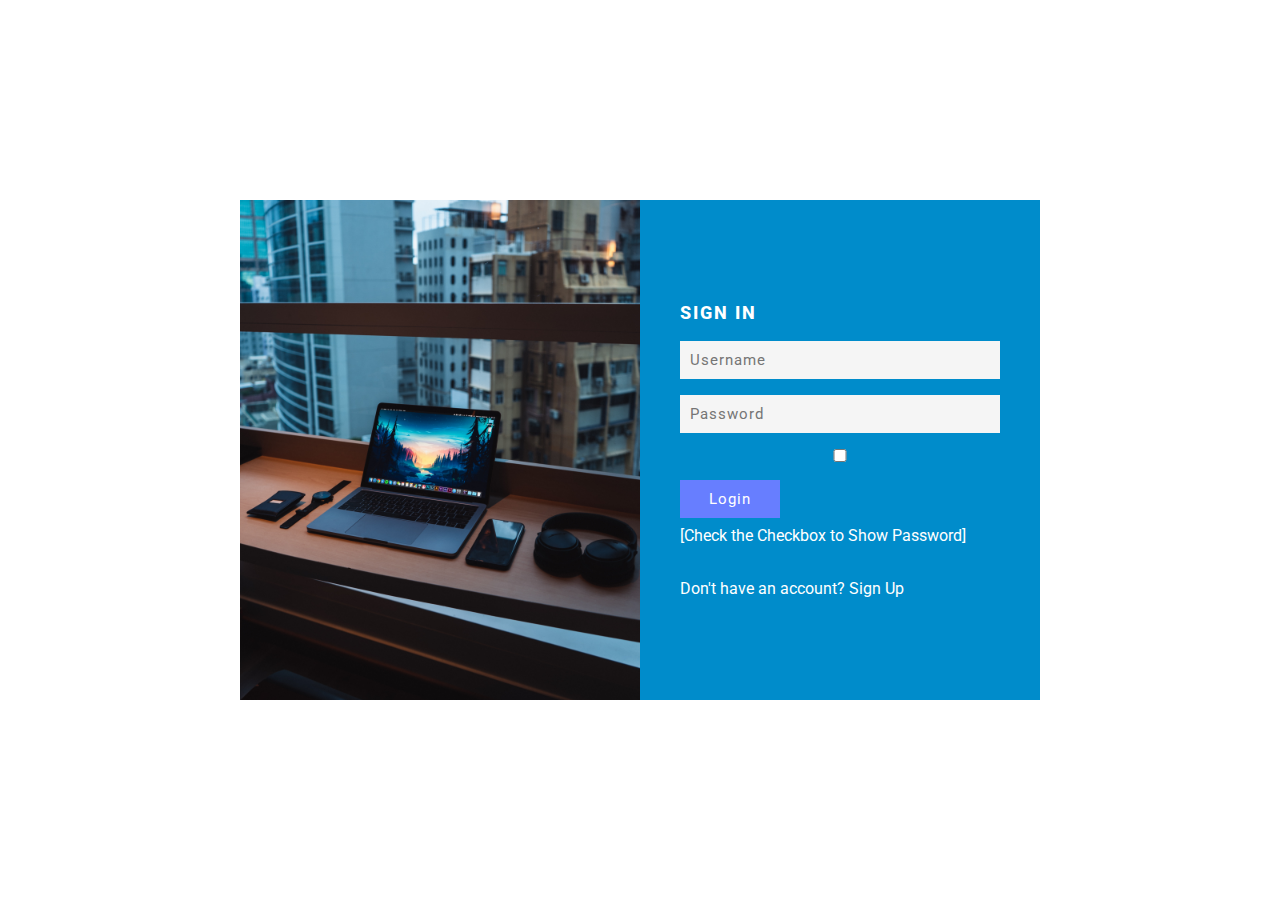
<file: index4.html>
<!DOCTYPE html>
<html>
  <head>
    <meta charset="UTF-8" />
    <meta http-equiv="X-UA-Compatible" content="IE=edge" />
    <meta name="viewport" content="width=device-width, initial-scale=1.0" />
    <title>Signin form</title>
    <link rel="stylesheet" type="text/css" href="style2.css" />
    <script src="main.js"></script>
  </head>
  <body>
    <div class="container">
      <div class="signin">
        <div class="img"><img src="Images/sign-in.jpg" /></div>
        <div class="form">
          <form
            id="myForm"
            action="/index.html"
            method="POST"
            enctype="multipart/form-data"
            onsubmit="return login(document.getElementById('Username').value, document.getElementById('Password').value);"
          >
            <h2>SIGN IN</h2>
            <input id="Username" type="text" placeholder="Username" />
            <input id="Password" type="password" placeholder="Password" />
            <input type="checkbox" onclick="showPasswordLoginForm()" />
            <br />
            <input type="submit" value="Login" />
            <br />
            [Check the Checkbox to Show Password]
            <br />
            <br />
            <p class="foot">
              Don't have an account?
              <a href="index9.html">Sign Up</a>
            </p>
          </form>
        </div>
      </div>

      <!-- <div>
            <div class="img"><img src="images/sign-up.jpg"></div>
            <div>
                <form>
                    <h2>CREATE AN ACCOUNT</h2>
                    <input type="text" placeholder="Username">
                    <input type="email" placeholder="Email Address">
                    <input type="password" placeholder="Create Password">
                    <input type="password" placeholder="Confirm Password">
                    <input type="submit" value="Sign Up">
                    <p>Already have an account? <a href="#">Sign In</a></p>
                </form>
            </div>
        </div> -->
    </div>
  </body>
</html>
</file>
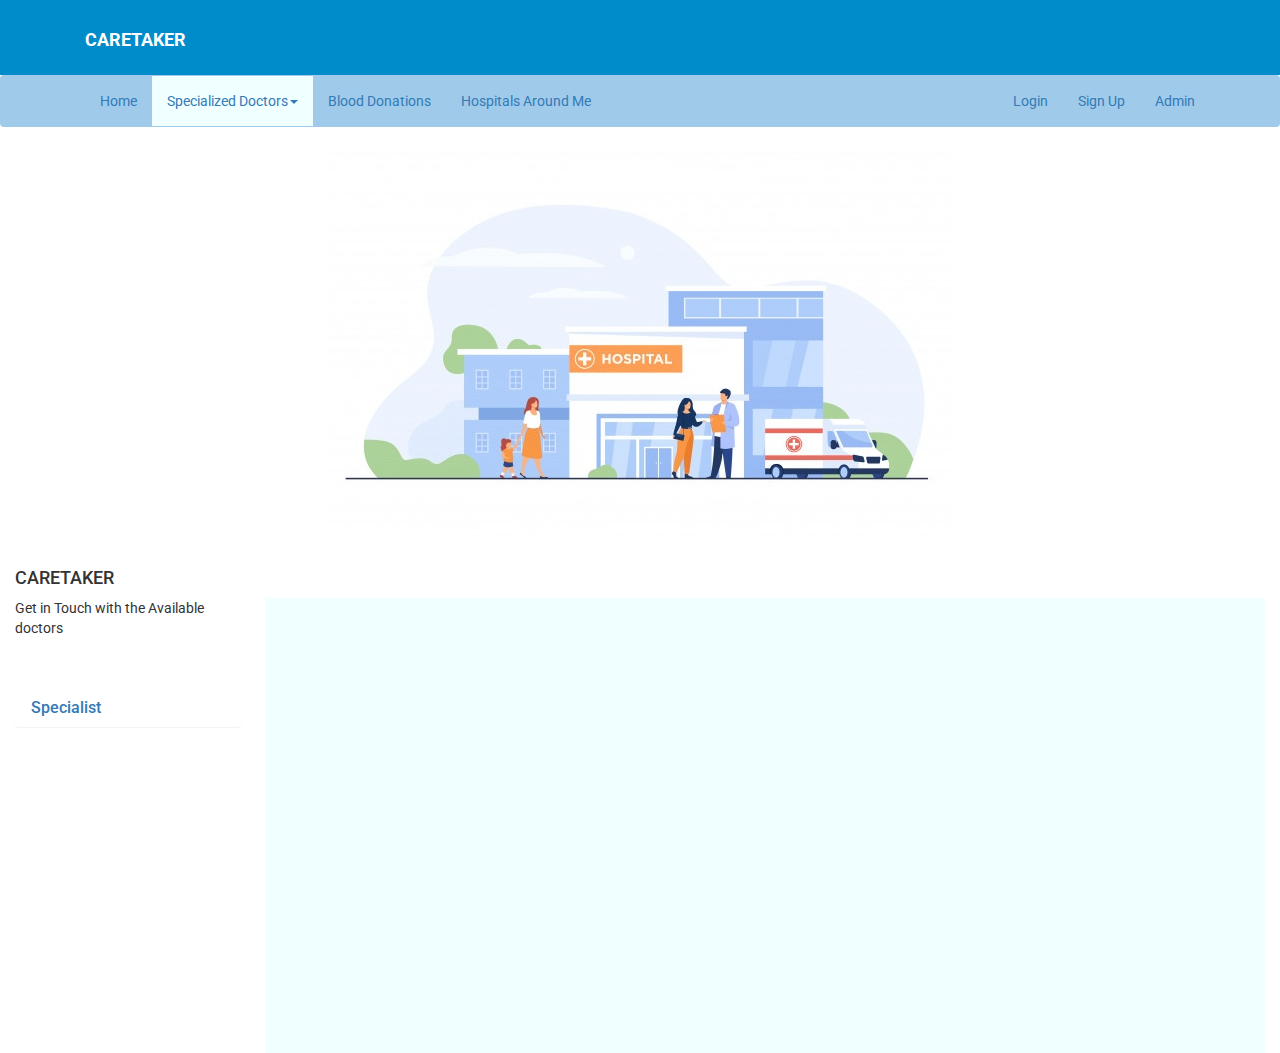
<file: index5.html>
<!DOCTYPE html>
<html>
<head>
    <meta charset="utf-8">
    <meta name="viewport" content="width=device-width, initial-scale=1">
    
    <link rel="stylesheet" href="https://maxcdn.bootstrapcdn.com/bootstrap/3.4.1/css/bootstrap.min.css">
    <script src="https://ajax.googleapis.com/ajax/libs/jquery/3.5.1/jquery.min.js"></script>
    <script src="https://maxcdn.bootstrapcdn.com/bootstrap/3.4.1/js/bootstrap.min.js"></script>
    <link rel="stylesheet" href="https://cdnjs.cloudflare.com/ajax/libs/font-awesome/4.7.0/css/font-awesome.min.css">
    <title>Page Title</title>
    <link rel="stylesheet" href="style.css">

</head>
<body>
    <div class="container-fluid" style="background-color: #008CCB;height: 75px;">
        <div class="container">
            <div class="navbar-header">
                <a style="margin-top:15px;color: white;font-weight: bold;" class="navbar-brand" href="#">CARETAKER</a>    
            </div>
        </div>
    </div>
    <nav class="navbar navbar-light" style="background-color:#a0cae9; ">
        <div class="container-fluid">
            <div class="container">
            <div class="navbar-header">
                <!--SideBar Button-->
                <button type="button" class="navbar-toggle" data-toggle="collapse" data-target="#myNavBar">
                <span class="icon-bar"></span>
                <span class="icon-bar"></span>
                <span class="icon-bar"></span>                        
                </button>
                
            </div>
            <div class="collapse navbar-collapse" id="myNavBar">
                <ul class="nav navbar-nav">
                    <li class="active"><a href="index.html">Home</a></li>
                    <li style="background-color: azure;" class="dropdown">
                        <!--Dropdown Button-->
                        <a class="dropdown-toggle" data-toggle="dropdown" href="index3.html">Specialized Doctors<span class="caret"></span></a>
                        <ul class="dropdown-menu">
                          <li><a href="index3.html">Cardiac</a></li>
                          <li><a href="index3.html">Artho</a></li>
                          <li><a href="index3.html">Neuro</a></li>
                        </ul>
                    <li><a href="index2.html">Blood Donations</a></li>
                    <li><a href="#">Hospitals Around Me</a></li>
                </ul>
                <ul class="nav navbar-nav navbar-right">
                  <li><a href="index4.html">Login</a></li>
                  <li><a href="#">Sign Up</a></li>
                  <li><a href="#">Admin</a></li>
              </ul>
            </div>
        </div>
        </div>
    </nav>
    <center>
    <div id="myCarousel" class="carousel slide" data-ride="carousel">
        <!-- Indicators -->
        <ol class="carousel-indicators">
          <li data-target="#myCarousel" data-slide-to="0" class="active"></li>
          <li data-target="#myCarousel" data-slide-to="1"></li>
          <li data-target="#myCarousel" data-slide-to="2"></li>
        </ol>
      
        <!-- Wrapper for slides -->
        <div class="carousel-inner">
          <div class="item active">
            <img src="Images/image1.jpg" alt="Los Angeles">
          </div>
      
          <div class="item">
            <img src="Images/image2.jpg" alt="Chicago">
          </div>
      
          <div class="item">
            <img src="Images/image3.jpg" alt="New York">
          </div>

          <div class="item">
            <img src="Images/image4.jpg" alt="New York">
          </div>
        </div>
    </center>

    <!--SideNav-->
    <div class="container" style="width: 20%; float:left;position: absolute;">
        <br>
        <h4>CARETAKER</h4>
        <p>Get in Touch with the Available doctors</p>
        <br><br>
        <ul class="nav nav-pills nav-stacked">
            
            <!--Panel 2-->
              <div class="panel-group">
                <div class="panel panel-light">
                  <div class="panel-heading">
                    <h4 class="panel-title">
                      <li class="active"><a data-toggle="collapse" href="#collapse2">Specialist</a></li>
                    </h4>
                  </div>
                  <div id="collapse2" class="panel-collapse collapse">
                    <div class="panel-body"><li><a href="#cardio">Cardiac</a></li></div>
                    <div class="panel-body"><li><a href="#artho">Artho</a></li></div>
                    <div class="panel-body"><li><a href="#neuro">Neuro</a></li></div>
                    
                  </div>
                </div>
              </div>
            </div>
        </div>
    </div>
    </ul>
</div>
<br><br><br>
<section>
    <div class="container-fluid">
        <div class="container" style="background-color: azure;width:80%; float: right; text-align: center;">
            <iframe src="https://www.google.com/maps/embed?pb=!1m18!1m12!1m3!1d31330.266932265746!2d76.94328842735239!3d11.017353264871524!2m3!1f0!2f0!3f0!3m2!1i1024!2i768!4f13.1!3m3!1m2!1s0x3ba858efd96becf7%3A0xb9764d2dd1b8712e!2sGanga%20Hospital!5e0!3m2!1sen!2sin!4v1640739351105!5m2!1sen!2sin" width="600" height="450" style="border:0;" allowfullscreen="" loading="lazy"></iframe>
        </div>
    </div>
</section>
</body>
</html>
</file>
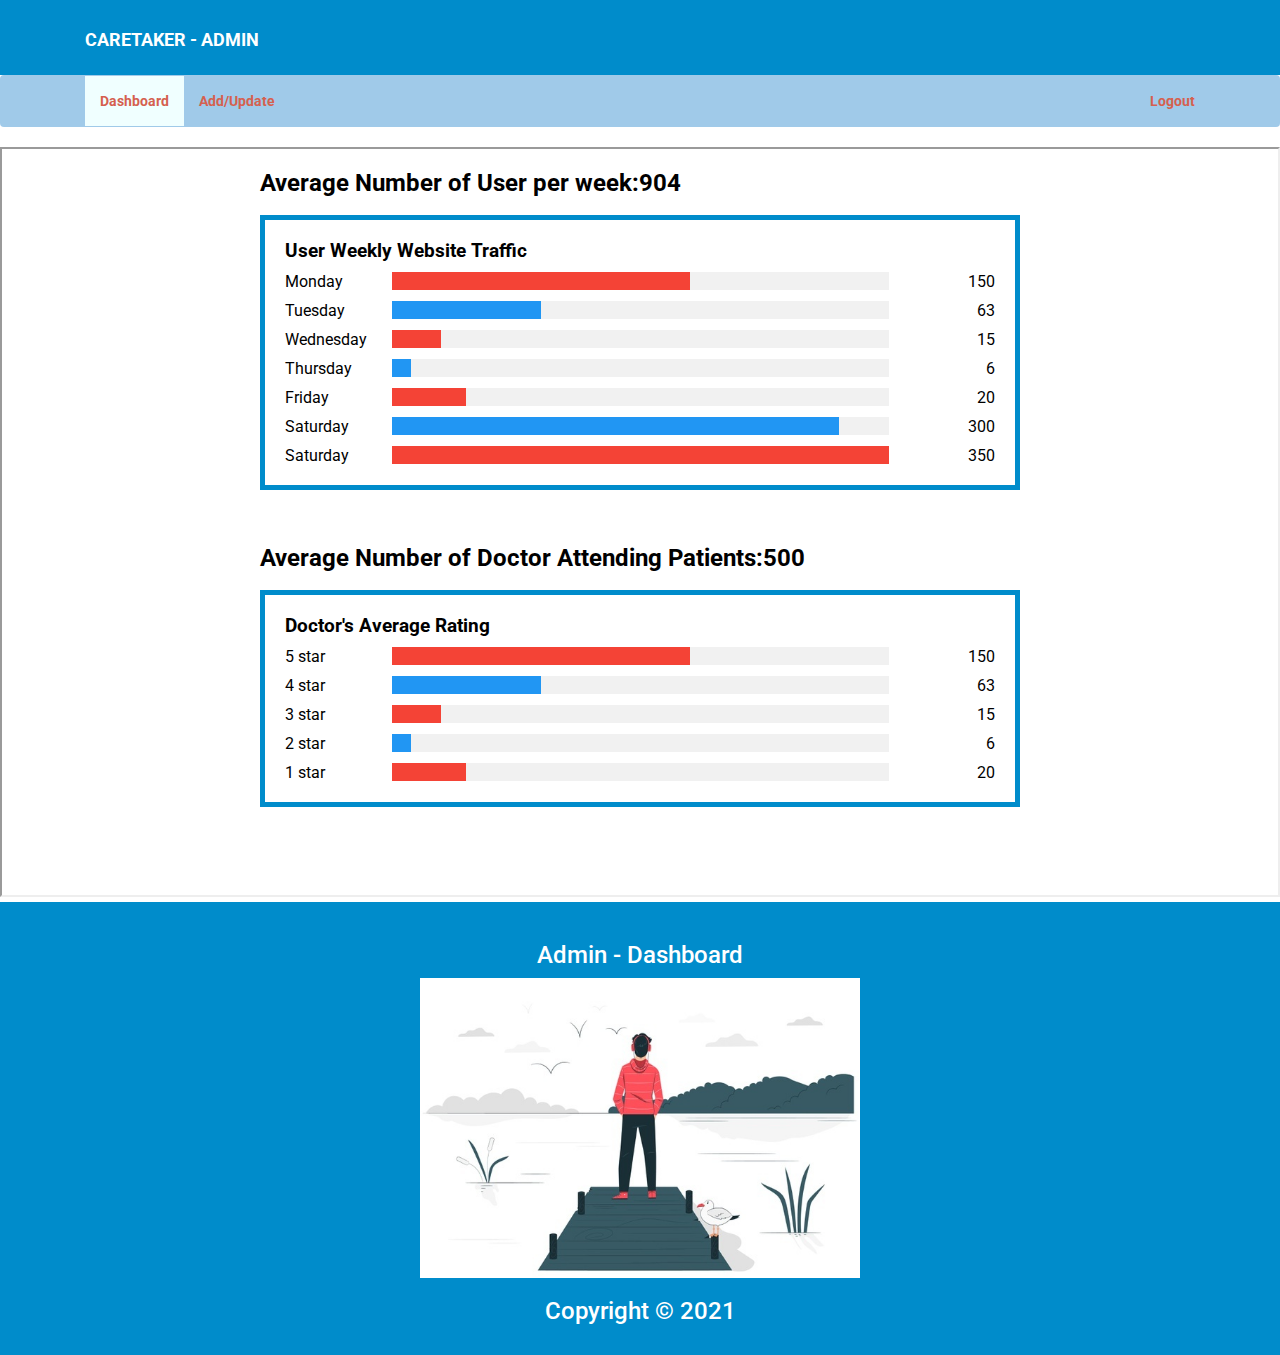
<file: index6.html>
<!DOCTYPE html>
<html>
  <head>
    <meta charset="utf-8" />
    <meta name="viewport" content="width=device-width, initial-scale=1.0" />

    <link
      rel="stylesheet"
      href="https://maxcdn.bootstrapcdn.com/bootstrap/3.4.1/css/bootstrap.min.css"
    />
    <script src="https://ajax.googleapis.com/ajax/libs/jquery/3.5.1/jquery.min.js"></script>
    <script src="https://maxcdn.bootstrapcdn.com/bootstrap/3.4.1/js/bootstrap.min.js"></script>

    <title>Admin - CARETAKER</title>
    <link rel="stylesheet" href="style.css" />
  </head>
  <body>
    <!--Nav Bar-->
    <div
      class="container-fluid"
      style="background-color: #008ccb; height: 75px;"
    >
      <div class="container">
        <div class="navbar-header">
          <a
            style="margin-top: 15px; color: white; font-weight: bold;"
            class="navbar-brand"
            href="index.html"
          >
            CARETAKER - ADMIN
          </a>
        </div>
      </div>
    </div>
    <nav class="navbar navbar-light" style="background-color: #a0cae9;">
      <div class="container-fluid">
        <div class="container">
          <div class="navbar-header">
            <!--SideBar Button-->
            <button
              type="button"
              class="navbar-toggle"
              data-toggle="collapse"
              data-target="#myNavBar"
            >
              <span class="icon-bar"></span>
              <span class="icon-bar"></span>
              <span class="icon-bar"></span>
            </button>
          </div>
          <div class="collapse navbar-collapse" id="myNavBar">
            <ul id="header_ul" class="nav navbar-nav">
              <li class="active" style="background-color: azure;">
                <a href="index.html">Dashboard</a>
              </li>
              <li><a href="index7.html">Add/Update</a></li>
            </ul>

            <ul id="header_ul" class="nav navbar-nav navbar-right">
              <li><a href="index.html">Logout</a></li>
            </ul>
          </div>
        </div>
      </div>
    </nav>

    <!--Dashboard Section-->
    <iframe src="index8.html" width="100%" height="750px"></iframe>
    <!--Footer-->
    <footer>
      <div
        class="container-fluid"
        style="
          padding: 20px;
          color: white;
          background-color: #008ccb;
          height: inherit;
        "
      >
        <div class="container">
          <div class="row" style="text-align: center;">
            <div class="col-md-12">
              <h3>Admin - Dashboard</h3>
              <img src="Images/image13.jpg" width="440px" height="300px" />
            </div>
            <div class="col-md-12">
              <h3>Copyright &copy; 2021</h3>
            </div>
          </div>
        </div>
      </div>
    </footer>
  </body>
</html>
</file>
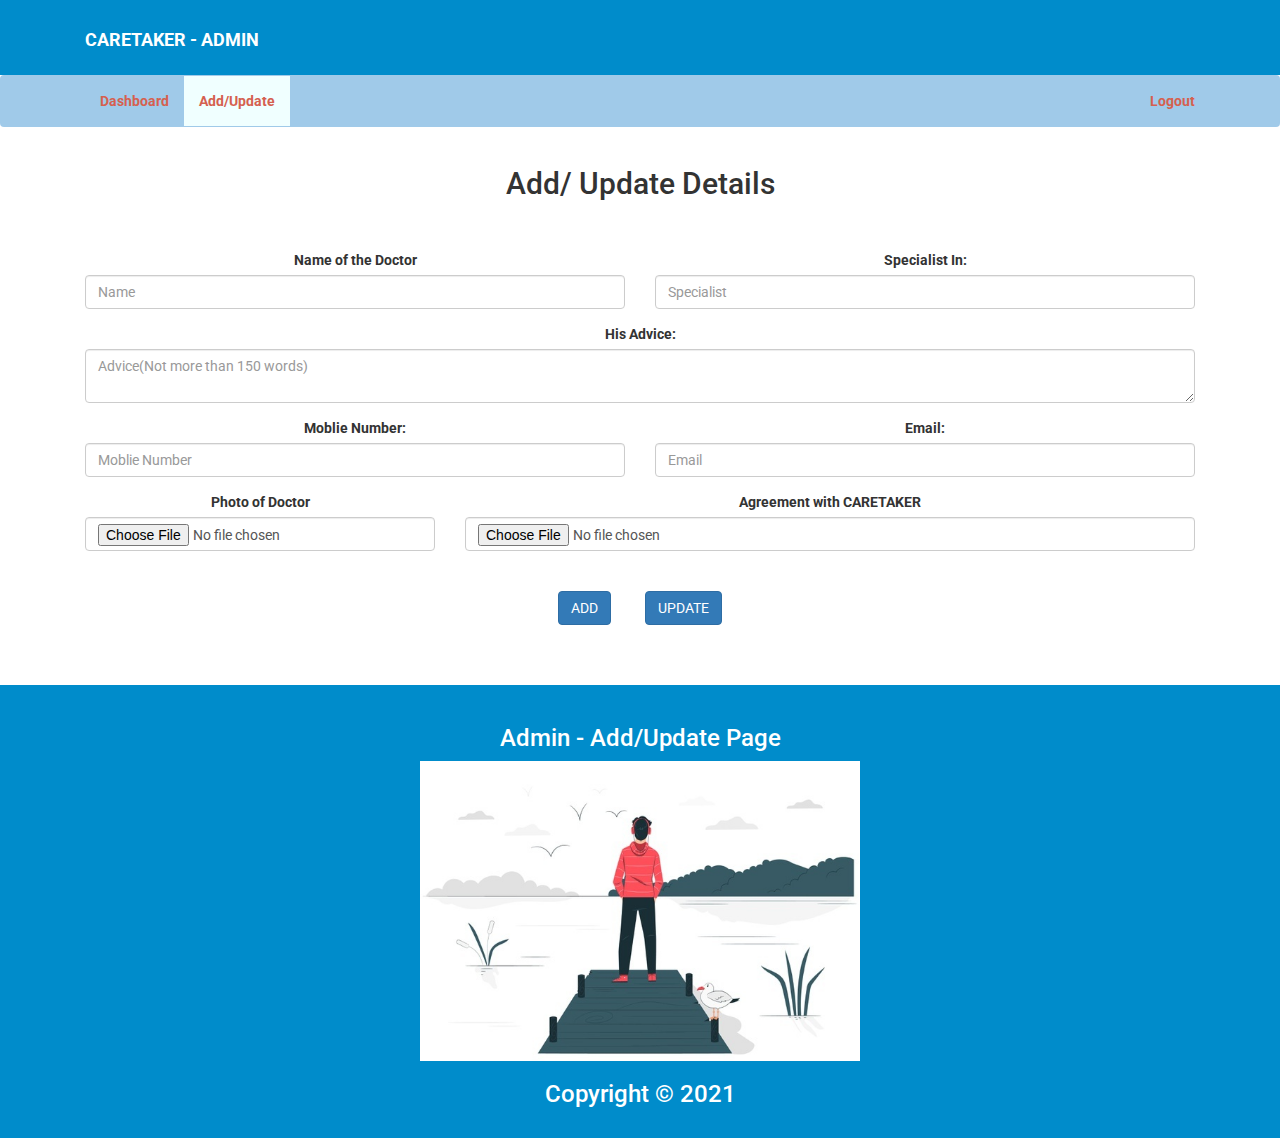
<file: index7.html>
<!DOCTYPE html>
<html>
  <head>
    <meta charset="utf-8" />
    <meta name="viewport" content="width=device-width, initial-scale=1.0" />

    <link
      rel="stylesheet"
      href="https://maxcdn.bootstrapcdn.com/bootstrap/3.4.1/css/bootstrap.min.css"
    />
    <script src="https://ajax.googleapis.com/ajax/libs/jquery/3.5.1/jquery.min.js"></script>
    <script src="https://maxcdn.bootstrapcdn.com/bootstrap/3.4.1/js/bootstrap.min.js"></script>
    <title>Admin - CARETAKER</title>
    <link rel="stylesheet" href="style.css" />
  </head>
  <body>
    <!--Nav Bar-->
    <div
      class="container-fluid"
      style="background-color: #008ccb; height: 75px;"
    >
      <div class="container">
        <div class="navbar-header">
          <a
            style="margin-top: 15px; color: white; font-weight: bold;"
            class="navbar-brand"
            href="index.html"
          >
            CARETAKER - ADMIN
          </a>
        </div>
      </div>
    </div>
    <nav class="navbar navbar-light" style="background-color: #a0cae9;">
      <div class="container-fluid">
        <div class="container">
          <div class="navbar-header">
            <!--SideBar Button-->
            <button
              type="button"
              class="navbar-toggle"
              data-toggle="collapse"
              data-target="#myNavBar"
            >
              <span class="icon-bar"></span>
              <span class="icon-bar"></span>
              <span class="icon-bar"></span>
            </button>
          </div>
          <div class="collapse navbar-collapse" id="myNavBar">
            <ul id="header_ul" class="nav navbar-nav">
              <li><a href="index6.html">Dashboard</a></li>
              <li class="active" style="background-color: azure;">
                <a href="index7.html">Add/Update</a>
              </li>
            </ul>

            <ul id="header_ul" class="nav navbar-nav navbar-right">
              <li><a href="index.html">Logout</a></li>
            </ul>
          </div>
        </div>
      </div>
    </nav>

    <!--Add/Update section-->
    <center>
      <section>
        <div class="container-fluid">
          <div class="container">
            <form method="POST" enctype="multipart/form-data">
              <div class="form-row">
                <div class="form-group">
                  <h2>Add/ Update Details</h2>
                  <br />
                  <br />
                  <div class="form-group col-md-6">
                    <label for="inputNameD">Name of the Doctor</label>
                    <input
                      type="text"
                      class="form-control"
                      id="inputNameD"
                      placeholder="Name"
                    />
                  </div>
                  <div class="form-group col-md-6">
                    <label for="inputSpecial">Specialist In:</label>
                    <input
                      type="text"
                      class="form-control"
                      id="inputSpecial"
                      placeholder="Specialist"
                    />
                  </div>
                  <div class="form-group col-md-12">
                    <label for="inputAdvice">His Advice:</label>
                    <textarea
                      type="text"
                      class="form-control"
                      id="inputAdvice"
                      placeholder="Advice(Not more than 150 words)"
                    ></textarea>
                  </div>
                  <div class="form-group col-md-6">
                    <label for="inputPhnoD">Moblie Number:</label>
                    <input
                      type="text"
                      class="form-control"
                      id="inputPhnoD"
                      placeholder="Moblie Number"
                    />
                  </div>
                  <div class="form-group col-md-6">
                    <label for="inputEmailD">Email:</label>
                    <input
                      type="text"
                      class="form-control"
                      id="inputEmailD"
                      placeholder="Email"
                    />
                  </div>
                  <div class="form-group col-md-4">
                    <label for="inputPhoto">Photo of Doctor</label>
                    <input
                      type="file"
                      class="form-control"
                      id="inputPhoto"
                      placeholder="Email"
                    />
                  </div>
                  <div class="form-group col-md-8">
                    <label for="inputAgree">Agreement with CARETAKER</label>
                    <input
                      type="file"
                      class="form-control"
                      id="inputAgree"
                      placeholder="Agreement with CARETAKER"
                    />
                  </div>
                  <div class="form group col-md-12">
                    <button type="submit" class="btn btn-primary">ADD</button>
                    &emsp;&emsp;
                    <button type="submit" class="btn btn-primary">
                      UPDATE
                    </button>
                  </div>
                </div>
              </div>
            </form>
          </div>
        </div>
      </section>
      <br />
      <br />
      <br />
    </center>

    <!--Footer-->
    <footer>
      <div
        class="container-fluid"
        style="
          padding: 20px;
          color: white;
          background-color: #008ccb;
          height: inherit;
        "
      >
        <div class="container">
          <div class="row" style="text-align: center;">
            <div class="col-md-12">
              <h3>Admin - Add/Update Page</h3>
              <img src="Images/image13.jpg" width="440px" height="300px" />
            </div>
            <div class="col-md-12">
              <h3>Copyright &copy; 2021</h3>
            </div>
          </div>
        </div>
      </div>
    </footer>
  </body>
</html>
</file>
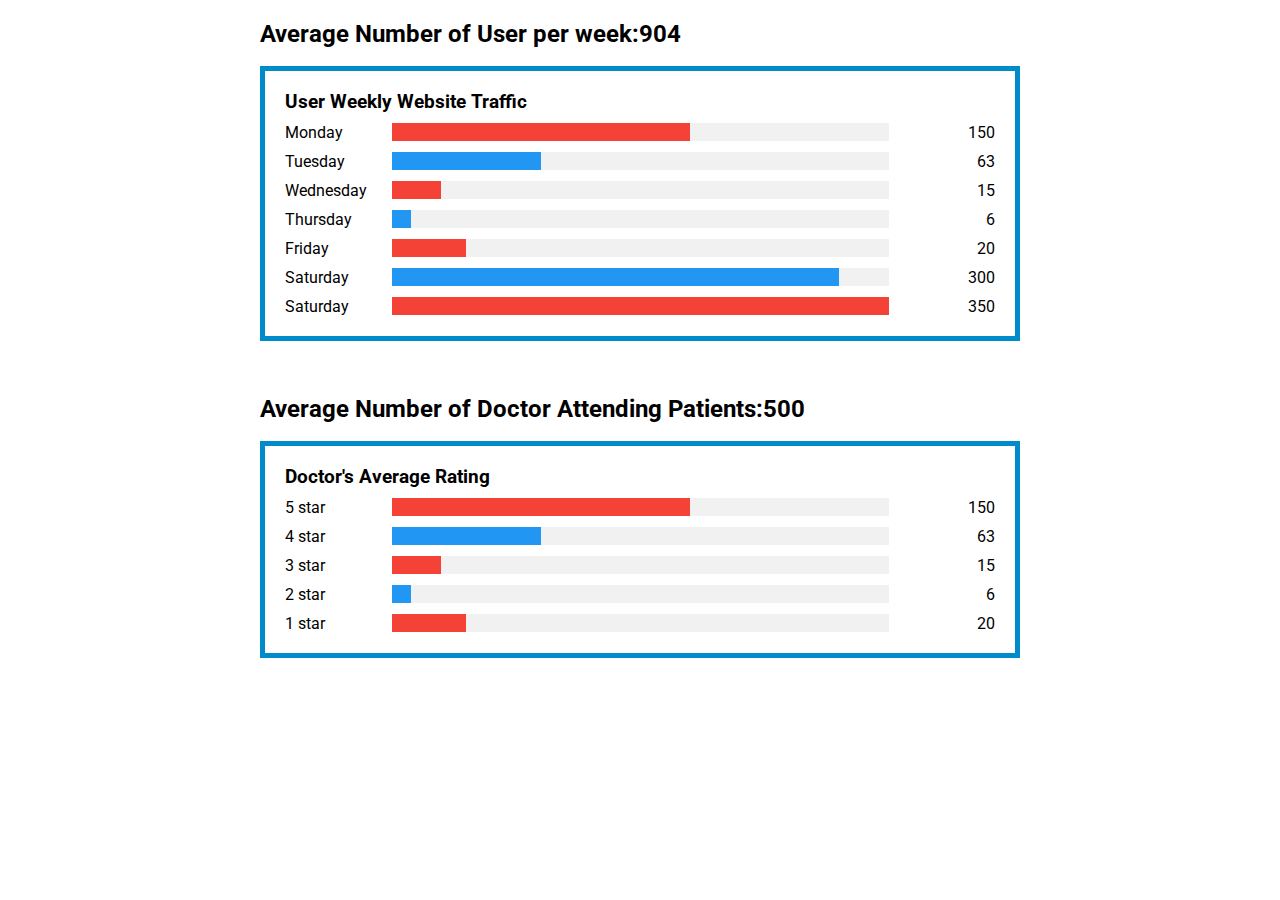
<file: index8.html>
<!DOCTYPE html>
<html lang="en">
<head>
    <meta charset="UTF-8">
    <meta http-equiv="X-UA-Compatible" content="IE=edge">
    <meta name="viewport" content="width=device-width, initial-scale=1.0">
    <title>Document</title>
    <link rel="stylesheet" href="style3.css">
</head>
<body>
    <h2>Average Number of User per week:904</h2>
    <br>
    <section>
        <h3>User Weekly Website Traffic</h3>
        <div class="container-fluid">
            <div class="container">
                <div class="row">
                    <div class="side">
                        
                      <div>Monday</div>
                    </div>
                    <div class="middle">
                      <div class="bar-container">
                        <div class="bar-5"></div>
                      </div>
                    </div>
                    <div class="side right">
                      <div>150</div>
                    </div>
                    <div class="side">
                      <div>Tuesday</div>
                    </div>
                    <div class="middle">
                      <div class="bar-container">
                        <div class="bar-4"></div>
                      </div>
                    </div>
                    <div class="side right">
                      <div>63</div>
                    </div>
                    <div class="side">
                      <div>Wednesday</div>
                    </div>
                    <div class="middle">
                      <div class="bar-container">
                        <div class="bar-3"></div>
                      </div>
                    </div>
                    <div class="side right">
                      <div>15</div>
                    </div>
                    <div class="side">
                      <div>Thursday</div>
                    </div>
                    <div class="middle">
                      <div class="bar-container">
                        <div class="bar-2"></div>
                      </div>
                    </div>
                    <div class="side right">
                      <div>6</div>
                    </div>
                    <div class="side">
                      <div>Friday</div>
                    </div>
                    <div class="middle">
                      <div class="bar-container">
                        <div class="bar-1"></div>
                      </div>
                    </div>
                    <div class="side right">
                      <div>20</div>
                    </div>
                    <div class="side">
                        <div>Saturday</div>
                      </div>
                      <div class="middle">
                        <div class="bar-container">
                          <div class="bar-0"></div>
                        </div>
                      </div>
                      <div class="side right">
                        <div>300</div>
                      </div>
                      <div class="side">
                        <div>Saturday</div>
                      </div>
                      <div class="middle">
                        <div class="bar-container">
                          <div class="bar-6"></div>
                        </div>
                      </div>
                      <div class="side right">
                        <div>350</div>
                      </div>
                  </div>
            </div>
        </div>
    </section>    
    <br><br><br>
    <h2>Average Number of Doctor Attending Patients:500</h2>
    <br>
    <section>
        <h3>Doctor's Average Rating</h3>
        <div class="container-fluid">
            <div class="container">
                <div class="row">
                    <div class="side">
                      <div>5 star</div>
                    </div>
                    <div class="middle">
                      <div class="bar-container">
                        <div class="bar-5"></div>
                      </div>
                    </div>
                    <div class="side right">
                      <div>150</div>
                    </div>
                    <div class="side">
                      <div>4 star</div>
                    </div>
                    <div class="middle">
                      <div class="bar-container">
                        <div class="bar-4"></div>
                      </div>
                    </div>
                    <div class="side right">
                      <div>63</div>
                    </div>
                    <div class="side">
                      <div>3 star</div>
                    </div>
                    <div class="middle">
                      <div class="bar-container">
                        <div class="bar-3"></div>
                      </div>
                    </div>
                    <div class="side right">
                      <div>15</div>
                    </div>
                    <div class="side">
                      <div>2 star</div>
                    </div>
                    <div class="middle">
                      <div class="bar-container">
                        <div class="bar-2"></div>
                      </div>
                    </div>
                    <div class="side right">
                      <div>6</div>
                    </div>
                    <div class="side">
                      <div>1 star</div>
                    </div>
                    <div class="middle">
                      <div class="bar-container">
                        <div class="bar-1"></div>
                      </div>
                    </div>
                    <div class="side right">
                      <div>20</div>
                    </div>
                  </div>
            </div>
        </div>
    </section> 
</body>
</html>
</file>
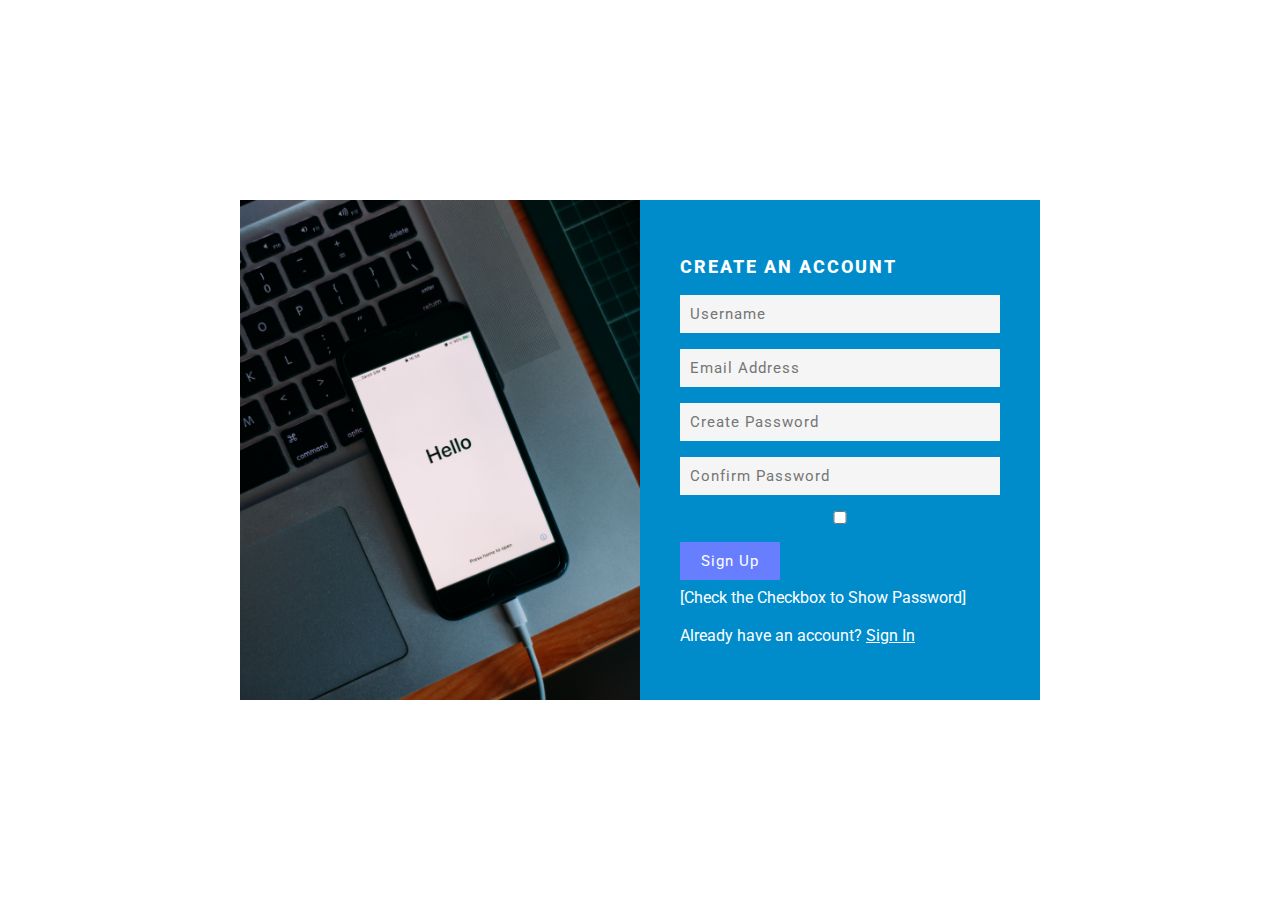
<file: index9.html>
<!DOCTYPE html>
<html>
  <head>
    <meta charset="UTF-8" />
    <meta http-equiv="X-UA-Compatible" content="IE=edge" />
    <meta name="viewport" content="width=device-width, initial-scale=1.0" />
    <title>Registor form</title>
    <script src="main.js"></script>
    <link rel="stylesheet" type="text/css" href="style2.css" />
  </head>
  <body>
    <!-- <div class="container">
        <div class="signin">
            <div class="img"><img src="sign-in.jpg"></div>
            <div class="form">
                <form>
                    <h2>SIGN IN</h2>
                    <input type="text" placeholder="Username">
                    <input type="password" placeholder="Password">
                    <input type="submit" value="Login">
                    <p class="foot">Don't have an account? <a href="#">Sign Up</a></p>
                </form>
            </div>
        </div> -->

    <div class="container">
      <div class="signin">
        <div class="img"><img src="Images/sign-up.jpg" /></div>
        <div class="form">
          <form
            action="index.html"
            method="POST"
            enctype="multipart/form-data"
            onsubmit="return registor();"
          >
            <h2>CREATE AN ACCOUNT</h2>
            <input id="user2" type="text" placeholder="Username" />
            <input id="email2" type="email" placeholder="Email Address" />
            <input id="pass2" type="password" placeholder="Create Password" />
            <input id="pass3" type="password" placeholder="Confirm Password" />
            <input type="checkbox" onclick="showPasswordSignUpForm()" />
            <input type="submit" value="Sign Up" />
            <br />
            [Check the Checkbox to Show Password]
            <br />
            <br />
            <p>
              Already have an account?
              <a href="index4.html">Sign In</a>
            </p>
          </form>
        </div>
      </div>
    </div>
  </body>
</html>
</file>
<file: style.css>
@import url('https://fonts.googleapis.com/css2?family=Roboto:wght@300&display=swap');

* {
    margin: 0;
    padding: 0;
    box-sizing: border-box;
    font-family: 'Roboto', sans-serif;
}
.icon-bar{
    background-color: black;
}

#header_ul li a{
    color: #D5604F;
    font-weight: bold;
}

.con .panel-title li a:hover{
    text-decoration: none;

}
.panel-body li a:hover{
    text-decoration: none;

}

.con .panel-group:hover{
    border: #008CCB 2px solid;
}

#img_hover{
    transition: 1s;
}

#img_hover:hover
{
    transform: scale(1.1);
}

.col-md-4{
    margin-bottom: 40px;
    transition: 1s;

}

.col-md-4:hover{
    transform: scale(1.1);
}

#star:focus{
    color: orange;
}

#footer_ul li{
    padding-bottom:30px;
}

#footer_ul li a{

    color: white;
}

#footer_ul li a:hover{
    text-decoration: none;
    color: orangered;
}

#logo_sec img{
    margin: 10px;
}

@media screen and (max-width: 600px) {
    .acc {
      margin-left: auto;
    }
  }
</file>
<file: style2.css>
@import url('https://fonts.googleapis.com/css2?family=Roboto:wght@300&display=swap');

* {
    margin: 0;
    padding: 0;
    box-sizing: border-box;
    font-family: 'Roboto', sans-serif;
    color: white;
}

body {
    position: relative;
    background: #FFFFFF;
    min-height: 100vh;
    justify-content: center;
    align-items: center;
    padding: 20px;
    display: flex;
}

.container {
    position: relative;
    width: 800px;
    height: 500px;
    background: #008CCB;
    transition: 0.5s;
}

.img {
    position: relative;
    width: 50%;
    height: 100%;
    transition: 0.5s;
}

img {
    position: relative;
    width: 100%;
    height: 100%;
    object-fit: cover;
}

.signin {
    position: absolute;
    width: 100%;
    height: 100%;
    display: flex;
}

.form {
    position: relative;
    width: 50%;
    height: 100%;
    display: flex;
    justify-content: center;
    align-items: center;
    padding: 40px;
}

.form h2 {
    font-size: 18px;
    font-weight: 800;
    letter-spacing: 2px;
    width: 100%;
    margin-bottom: 10px;
  
}

.form input {
    width: 100%;
    padding: 10px;
    background: #f5f5f5;
    color: #333;
    border: none;
    outline: none;
    box-shadow: none;
    font-size: 15px;
    margin-top: 8px;
    margin-bottom: 8px;
    letter-spacing: 1px;
}

.form input[type="submit"]
{
    max-width: 100px;
    background: #677eff;
    color: #fff;
    cursor: pointer;
    letter-spacing: 1px;
    margin-top: 10px;
}

.foot {
    margin-top: 15px;
}

.foot a {
    text-decoration: none;
}

.foot a:hover {
    text-decoration: underline;
}
</file>
<file: style3.css>
@import url('https://fonts.googleapis.com/css2?family=Roboto:wght@300&display=swap');

  *{
    box-sizing: border-box;
    margin: 0;
    padding: 0;
    font-family: 'Roboto', sans-serif;

  }
  
  body {
    font-family: Arial;
    margin: 0 auto; /* Center website */
    max-width: 800px; /* Max width */
    padding: 20px;
  }
  
  .heading {
    font-size: 25px;
    margin-right: 25px;
  }
  
  .fa {
    font-size: 25px;
  }
  
  .checked {
    color: orange;
  }
  
  /* Three column layout */
  .side {
    float: left;
    width: 15%;
    margin-top: 10px;
  }
  
  .middle {
    float: left;
    width: 70%;
    margin-top: 10px;
  }
  
  /* Place text to the right */
  .right {
    text-align: right;
  }
  
  /* Clear floats after the columns */
  .row:after {
    content: "";
    display: table;
    clear: both;
  }
  
  /* The bar container */
  .bar-container {
    width: 100%;
    background-color: #f1f1f1;
    text-align: center;
    color: white;
  }
  
  /* Individual bars */
  .bar-5 {width: 60%; height: 18px; background-color: #f44336;}
  .bar-4 {width: 30%; height: 18px; background-color: #2196F3;}
  .bar-3 {width: 10%; height: 18px; background-color: #f44336;}
  .bar-2 {width: 4%; height: 18px; background-color: #2196F3;}
  .bar-1 {width: 15%; height: 18px; background-color: #f44336;}
  .bar-0 {width: 90%; height: 18px; background-color: #2196F3;}
  .bar-6 {width: 100%; height: 18px; background-color: #f44336;}
  
  /* Responsive layout - make the columns stack on top of each other instead of next to each other */
  @media (max-width: 400px) {
    .side, .middle {
      width: 100%;
    }
    /* Hide the right column on small screens */
    .right {
      display: none;
    }
  }

section{
  border:#008CCB solid 5px;
  padding: 20px;
  transition: 1s;
}

section:hover{
  transform: scale(1.1);
}
</file>
